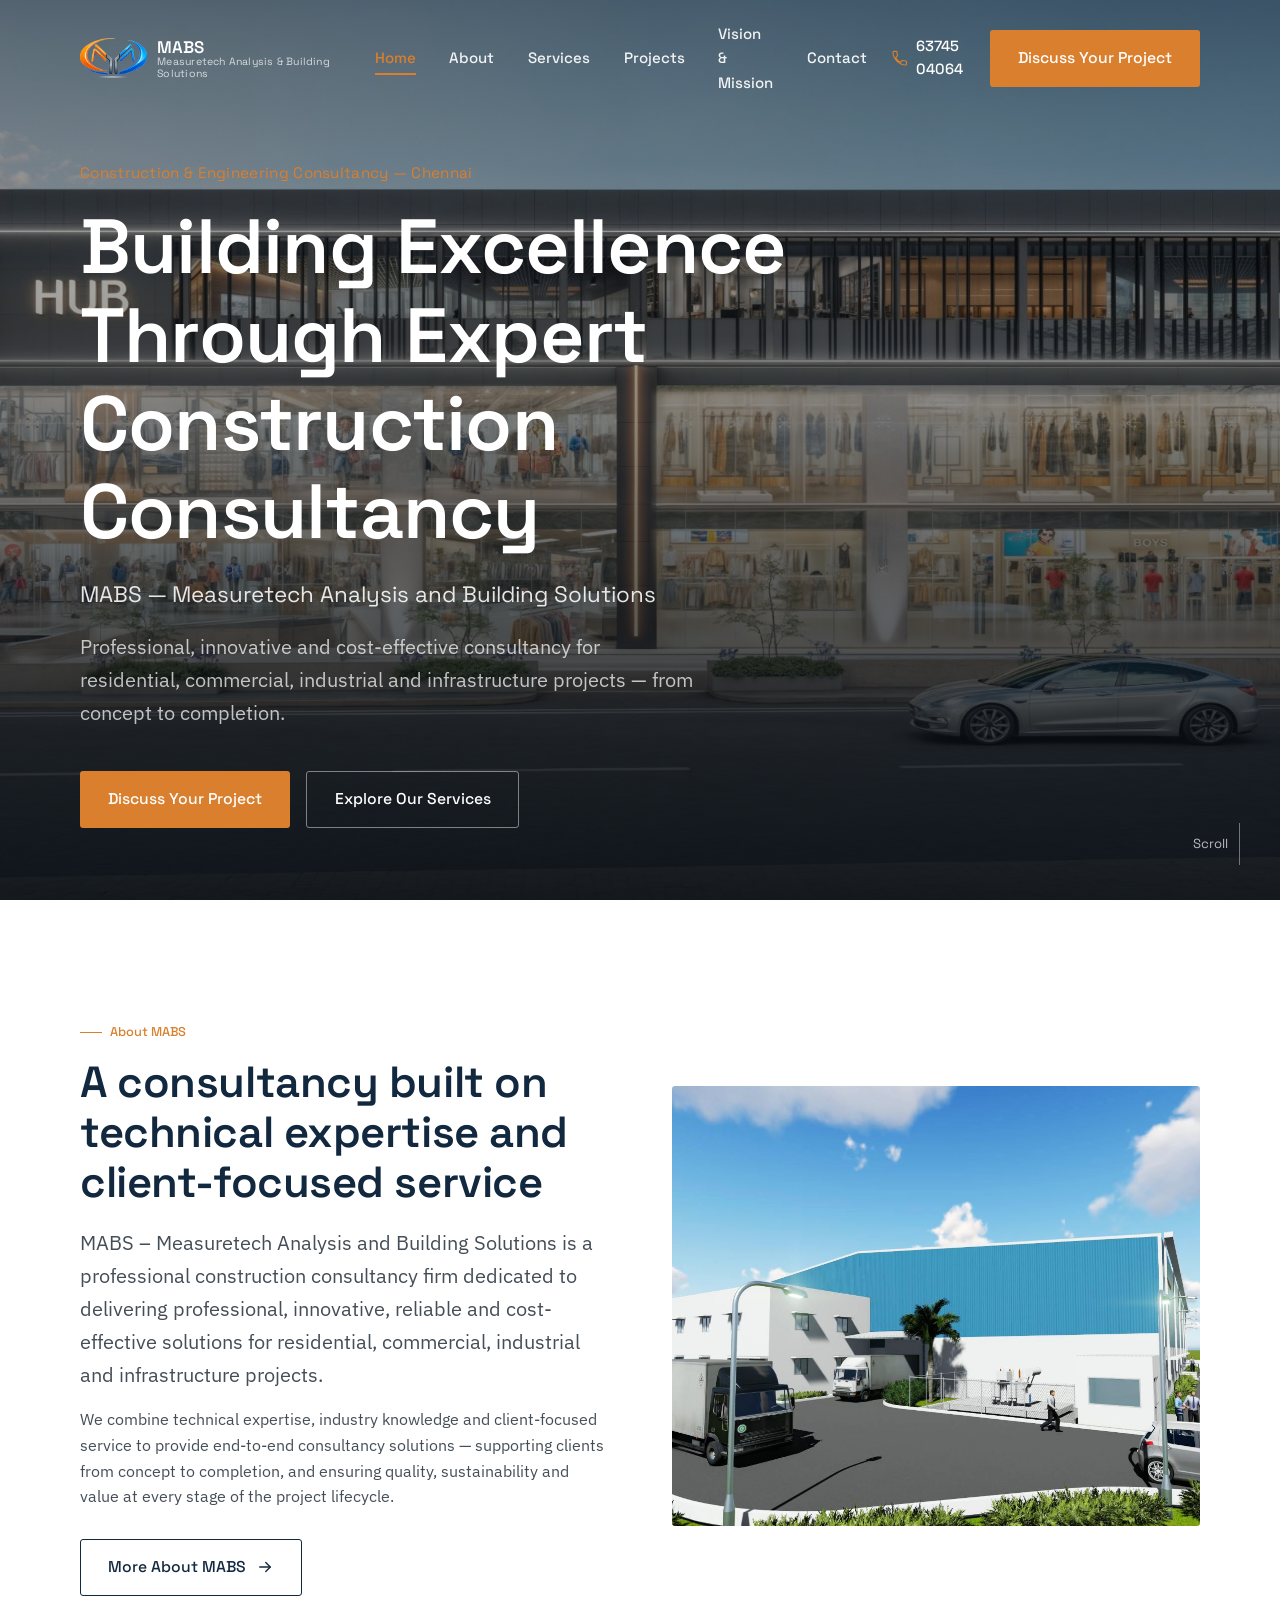
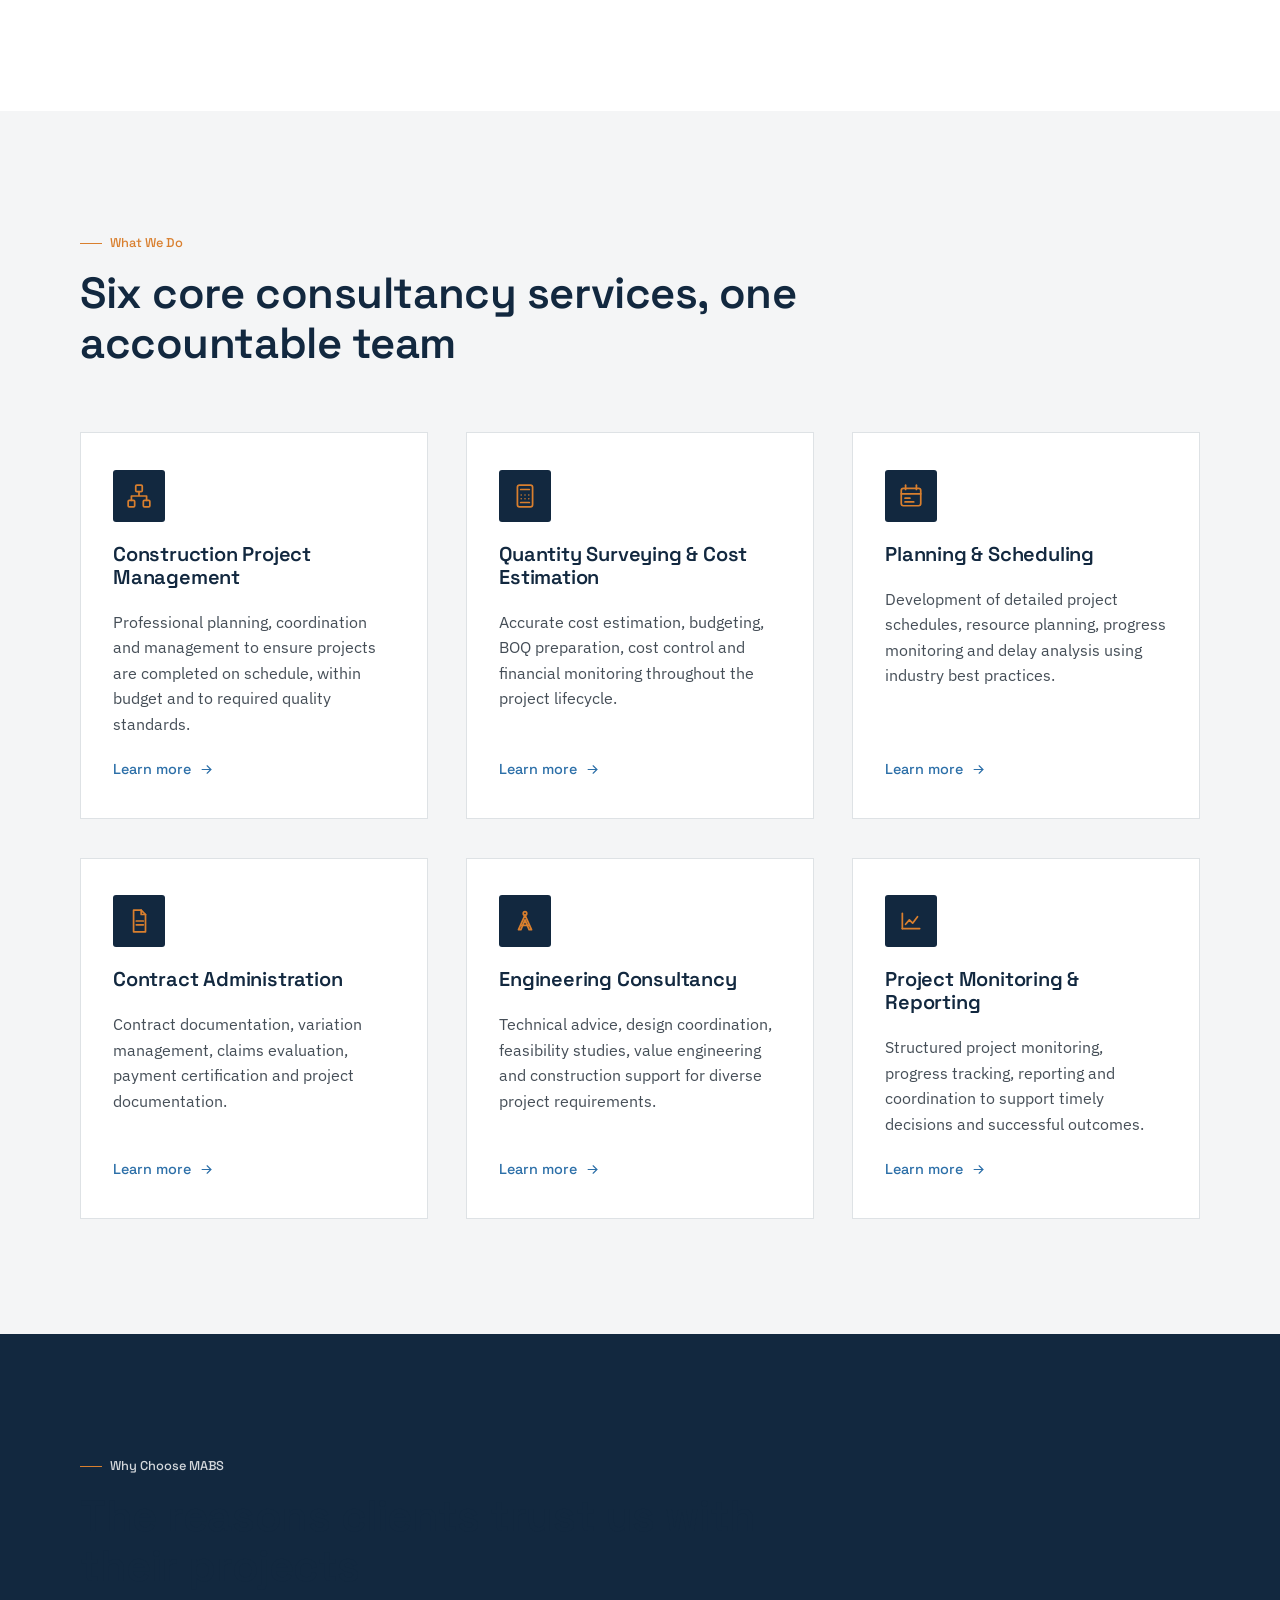
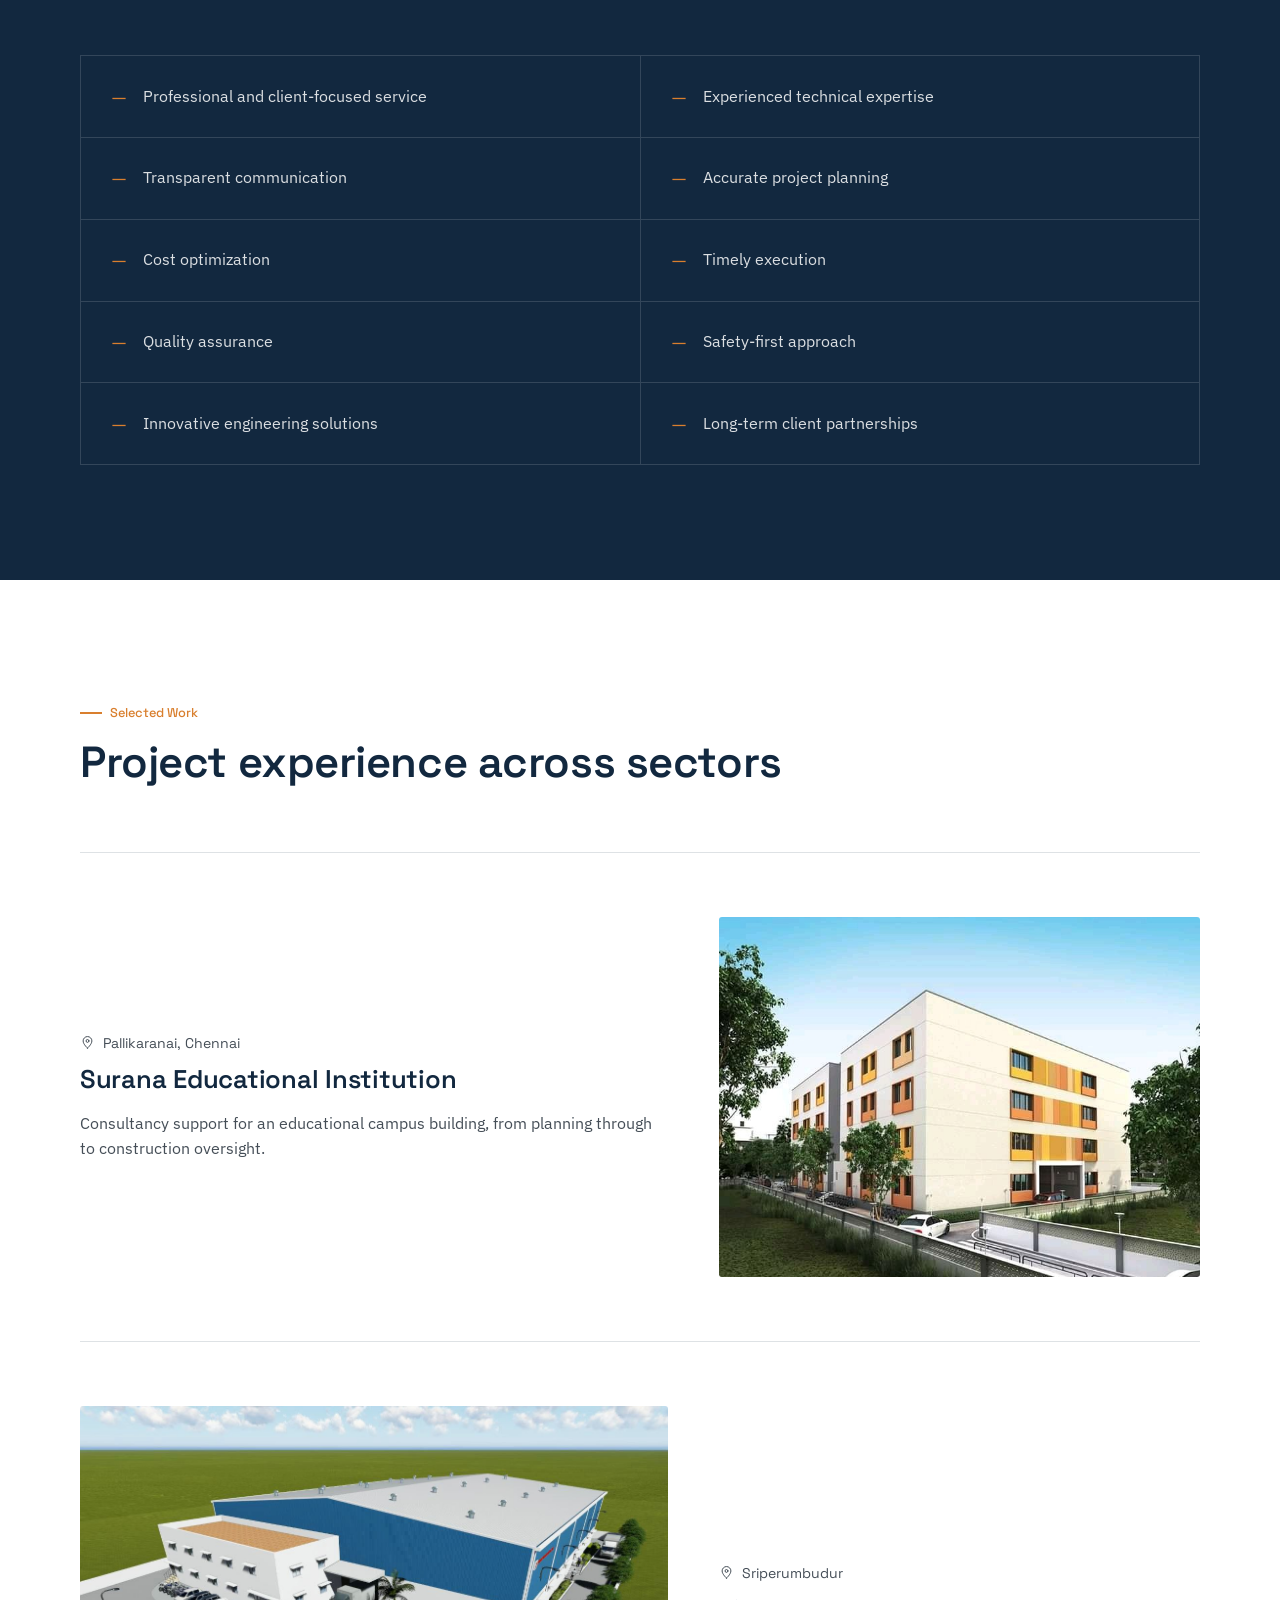
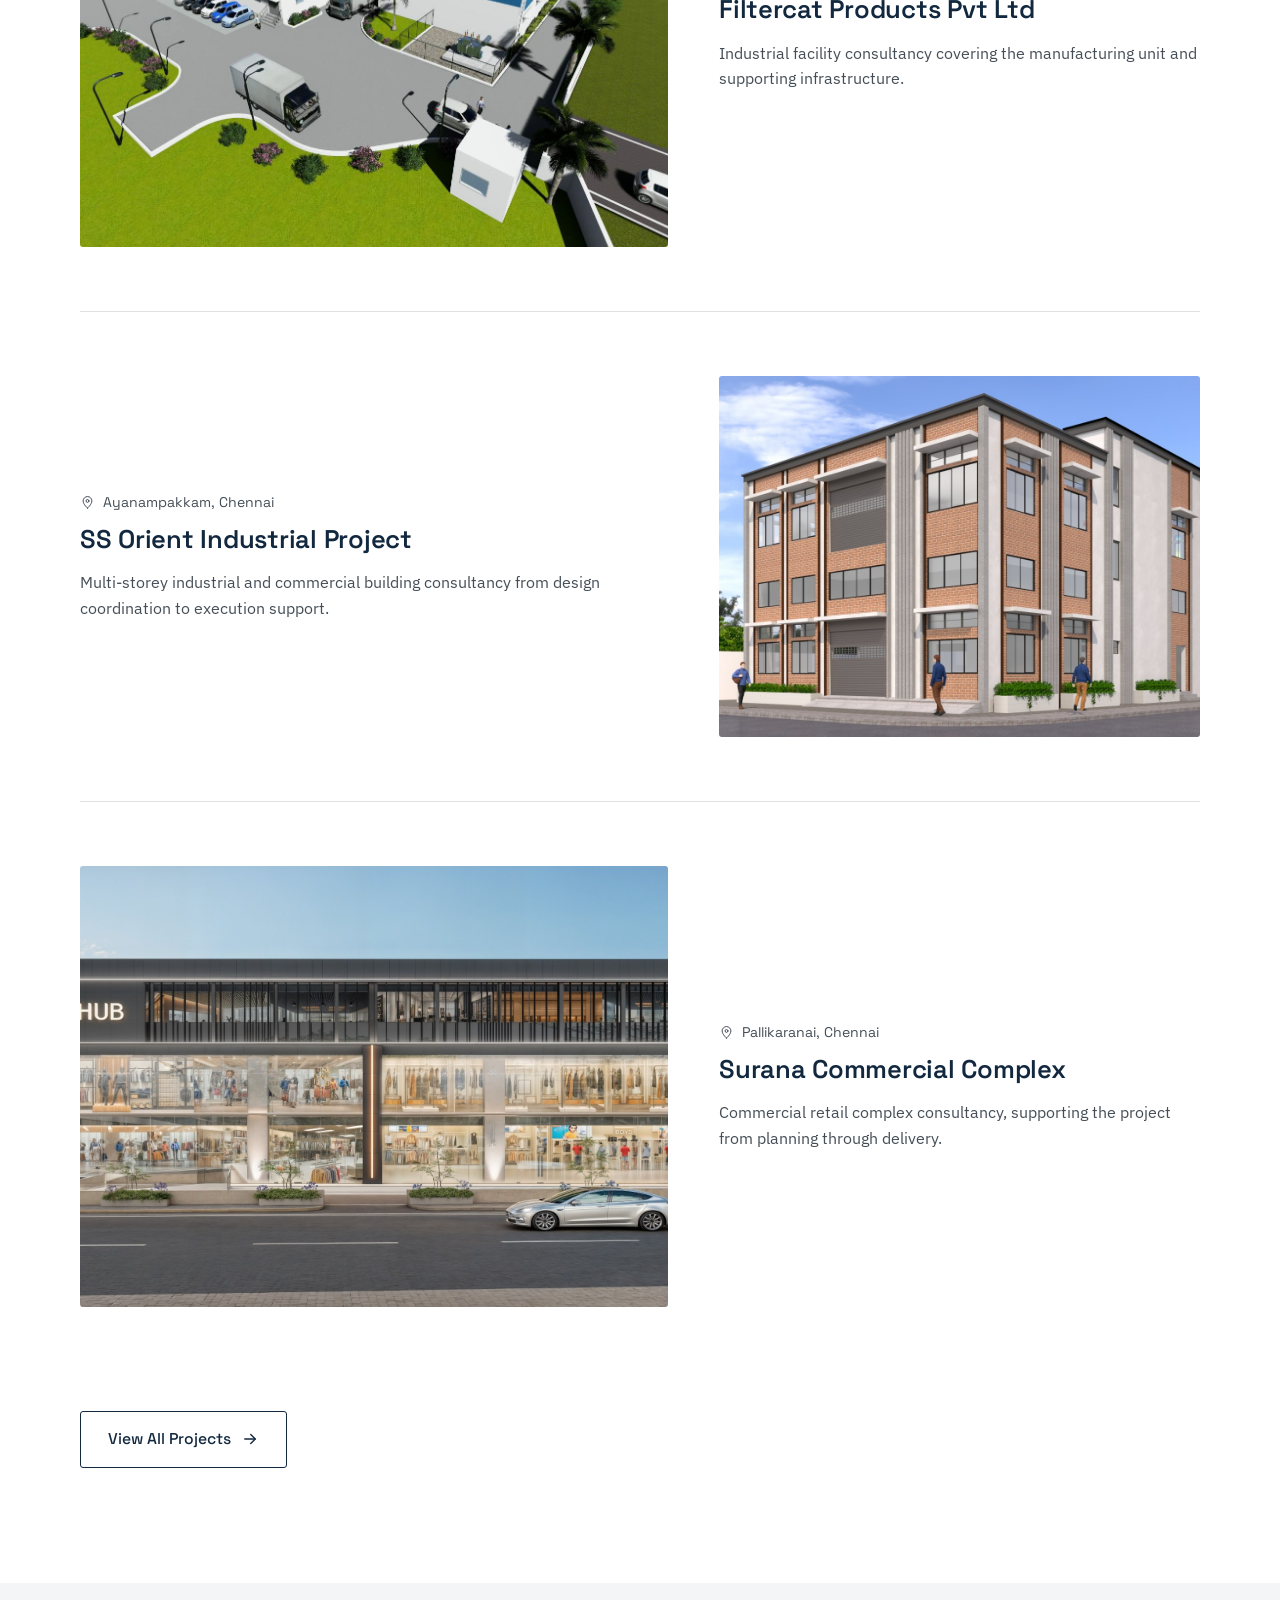
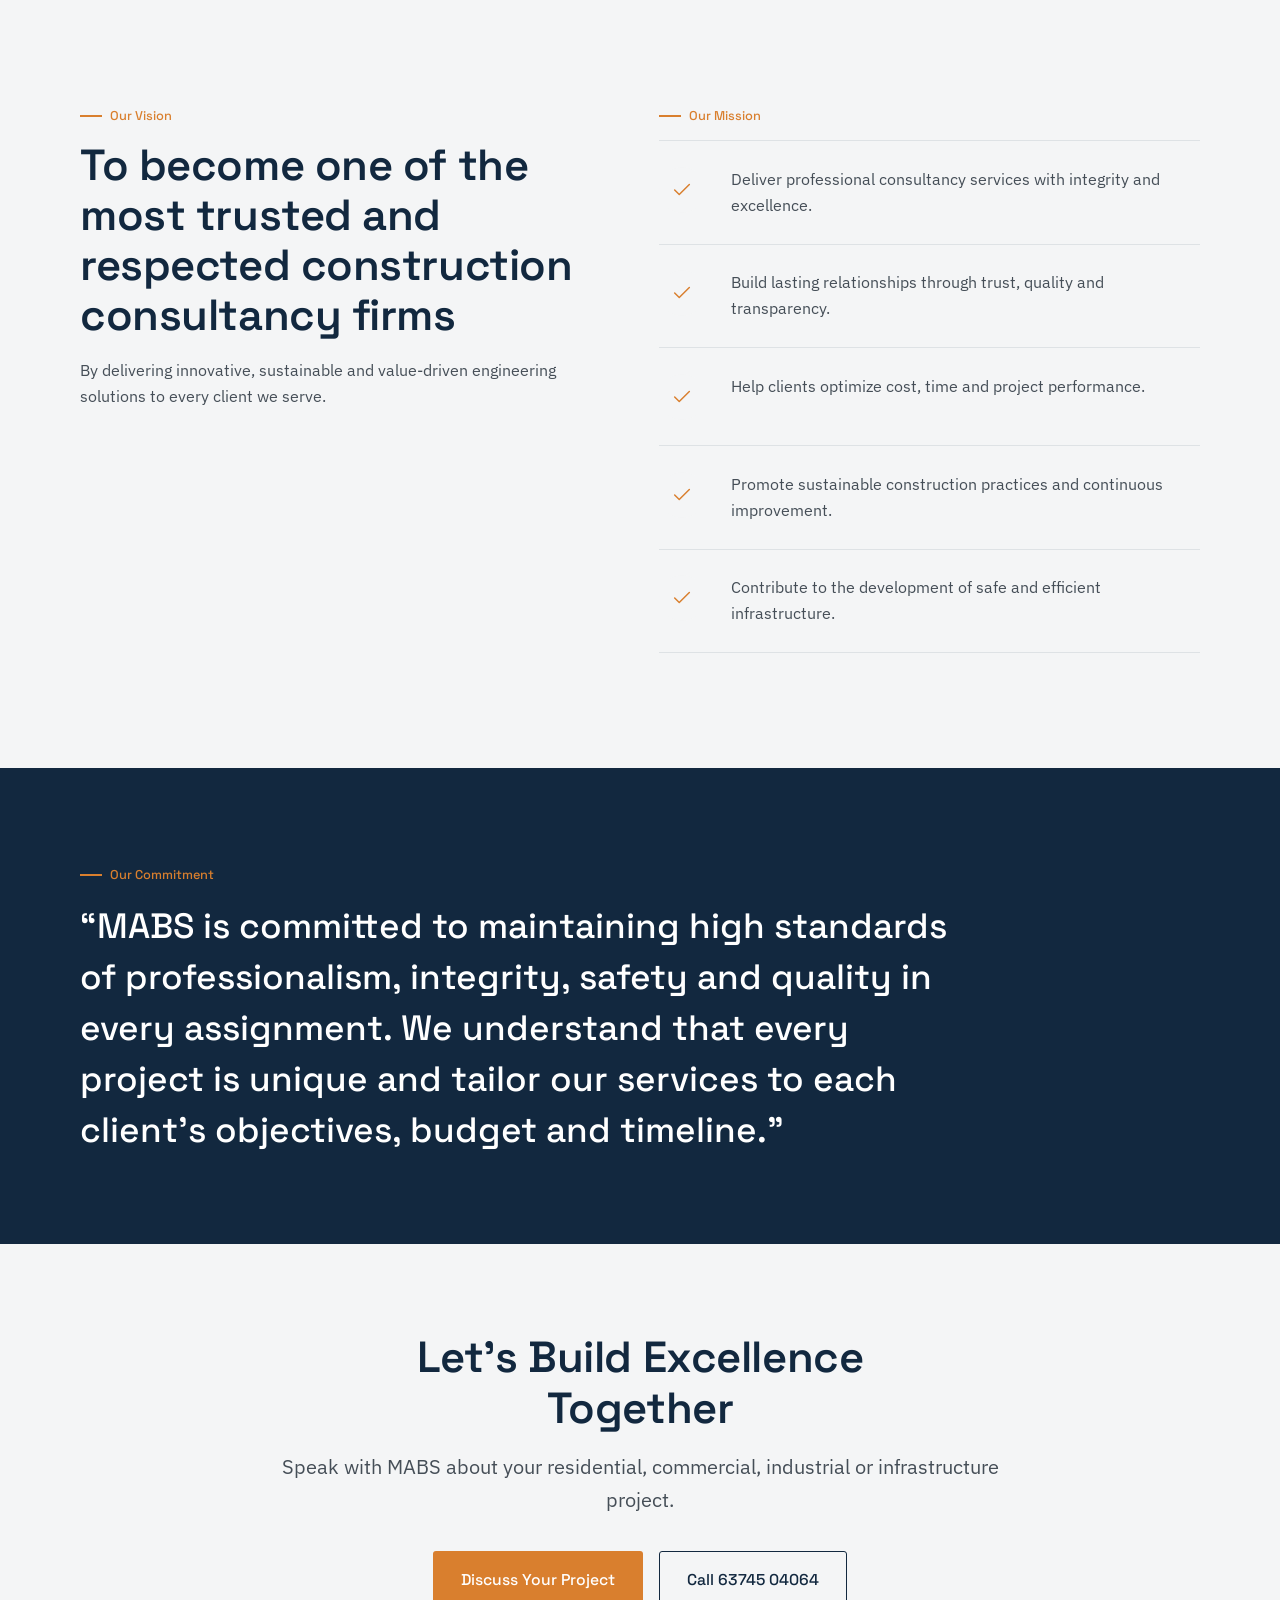
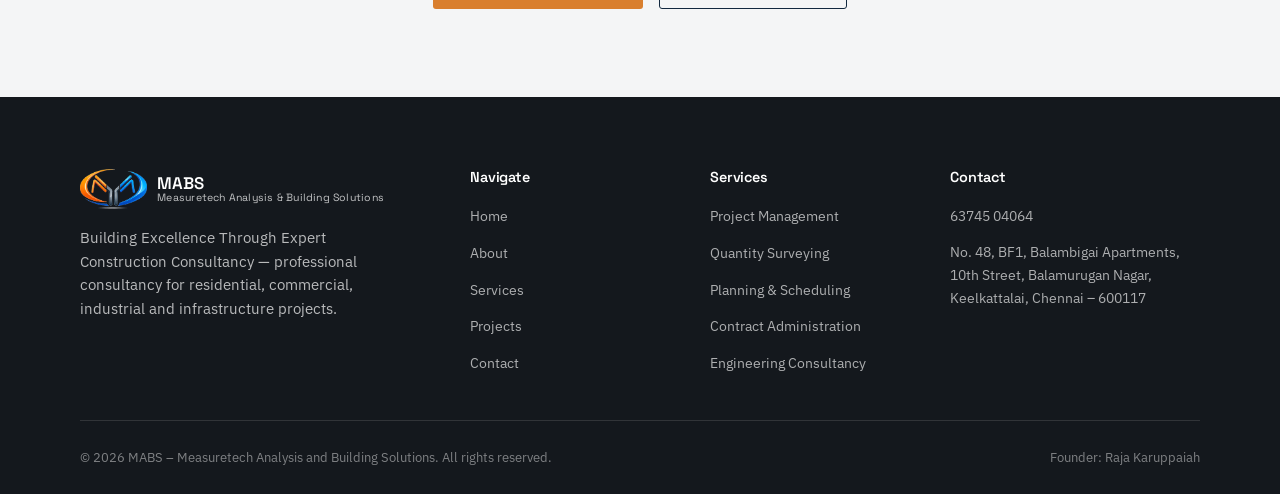
<file: index.html>
<!DOCTYPE html>
<html lang="en">
<head>
<meta charset="UTF-8">
<meta name="viewport" content="width=device-width, initial-scale=1.0">
<title>MABS — Measuretech Analysis and Building Solutions | Construction Consultancy, Chennai</title>
<meta name="description" content="MABS is a professional construction consultancy firm in Chennai offering project management, quantity surveying, planning &amp; scheduling, contract administration, engineering consultancy and project monitoring.">
<link rel="icon" type="image/png" href="assets/images/favicon-32.png">
<link rel="apple-touch-icon" href="assets/images/favicon-180.png">
<meta property="og:title" content="MABS — Measuretech Analysis and Building Solutions">
<meta property="og:description" content="Building Excellence Through Expert Construction Consultancy.">
<meta property="og:type" content="website">
<meta property="og:image" content="assets/images/project-surana-hub.jpg">
<link rel="preconnect" href="https://fonts.googleapis.com">
<link rel="preconnect" href="https://fonts.gstatic.com" crossorigin>
<link href="https://fonts.googleapis.com/css2?family=Space+Grotesk:wght@500;600;700&family=IBM+Plex+Sans:wght@400;500;600&display=swap" rel="stylesheet">
<link rel="stylesheet" href="assets/css/style.css">
</head>
<body>

<header class="site-header">
  <div class="container">
    <a href="index.html" class="brand">
      <img src="assets/images/logo-mark.png" alt="MABS logo">
      <span class="brand-name">MABS<span>Measuretech Analysis &amp; Building Solutions</span></span>
    </a>
    <nav class="nav-links" id="nav-links">
      <a href="index.html" class="nav-link is-active">Home</a>
      <a href="about.html" class="nav-link">About</a>
      <a href="services.html" class="nav-link">Services</a>
      <a href="projects.html" class="nav-link">Projects</a>
      <a href="about.html#vision-mission" class="nav-link">Vision &amp; Mission</a>
      <a href="contact.html" class="nav-link">Contact</a>
    </nav>
    <div class="nav-cta">
      <a href="tel:+916374504064" class="nav-phone">
        <svg viewBox="0 0 24 24" fill="none" stroke="currentColor" stroke-width="1.6" stroke-linecap="round" stroke-linejoin="round"><path d="M6.6 10.8a15.5 15.5 0 0 0 6.6 6.6l2.2-2.2a1.2 1.2 0 0 1 1.2-.3c1.3.4 2.7.6 4.1.6a1.2 1.2 0 0 1 1.2 1.2V20a1.2 1.2 0 0 1-1.2 1.2C11.6 21.2 2.8 12.4 2.8 3.2A1.2 1.2 0 0 1 4 2h3.3a1.2 1.2 0 0 1 1.2 1.2c0 1.4.2 2.8.6 4.1a1.2 1.2 0 0 1-.3 1.2z"/></svg>
        63745 04064
      </a>
      <a href="contact.html" class="btn btn-primary">Discuss Your Project</a>
    </div>
    <button class="nav-toggle" id="nav-toggle" aria-label="Toggle menu" aria-expanded="false">
      <span></span><span></span><span></span>
    </button>
  </div>
</header>
<div class="nav-scrim" id="nav-scrim"></div>

<main>

  <!-- HERO -->
  <section class="hero" style="background-image: url('assets/images/project-surana-hub.jpg');">
    <div class="container hero-inner">
      <p class="hero-kicker">Construction &amp; Engineering Consultancy — Chennai</p>
      <h1>Building Excellence Through Expert Construction Consultancy</h1>
      <p class="tagline">MABS — Measuretech Analysis and Building Solutions</p>
      <p class="lede">Professional, innovative and cost-effective consultancy for residential, commercial, industrial and infrastructure projects — from concept to completion.</p>
      <div class="hero-ctas">
        <a href="contact.html" class="btn btn-primary">Discuss Your Project</a>
        <a href="services.html" class="btn btn-ghost">Explore Our Services</a>
      </div>
    </div>
    <div class="hero-scroll"><span>Scroll</span><span class="line"></span></div>
  </section>

  <!-- ABOUT INTRO -->
  <section class="section">
    <div class="container">
      <div class="split reveal">
        <div>
          <p class="eyebrow">About MABS</p>
          <h2 class="h2">A consultancy built on technical expertise and client-focused service</h2>
          <p class="lede" style="margin-top:1.2rem;">MABS – Measuretech Analysis and Building Solutions is a professional construction consultancy firm dedicated to delivering professional, innovative, reliable and cost-effective solutions for residential, commercial, industrial and infrastructure projects.</p>
          <p class="body-text" style="margin-top:1rem;">We combine technical expertise, industry knowledge and client-focused service to provide end-to-end consultancy solutions — supporting clients from concept to completion, and ensuring quality, sustainability and value at every stage of the project lifecycle.</p>
          <a href="about.html" class="btn btn-outline-navy" style="margin-top:1.8rem;">More About MABS
            <svg viewBox="0 0 24 24" fill="none" stroke="currentColor" stroke-width="1.8" stroke-linecap="round" stroke-linejoin="round"><line x1="5" y1="12" x2="19" y2="12"/><polyline points="13 6 19 12 13 18"/></svg>
          </a>
        </div>
        <img src="assets/images/project-filtercat-ground.jpg" alt="Filtercat Products industrial facility, Sriperumbudur — completed construction project by MABS">
      </div>
    </div>
  </section>

  <!-- SERVICES -->
  <section class="section section-tint">
    <div class="container">
      <div class="section-head reveal">
        <p class="eyebrow">What We Do</p>
        <h2 class="h2">Six core consultancy services, one accountable team</h2>
      </div>
      <div class="grid grid-3 reveal">

        <div class="service-card">
          <div class="icon">
            <svg viewBox="0 0 24 24" fill="none" stroke="currentColor" stroke-width="1.6" stroke-linecap="round" stroke-linejoin="round"><rect x="9" y="2" width="6" height="6" rx="1"/><rect x="2" y="16" width="6" height="6" rx="1"/><rect x="16" y="16" width="6" height="6" rx="1"/><path d="M12 8v4M12 12H5v4M12 12h7v4"/></svg>
          </div>
          <h3>Construction Project Management</h3>
          <p>Professional planning, coordination and management to ensure projects are completed on schedule, within budget and to required quality standards.</p>
          <a href="services.html#project-management" class="learn">Learn more
            <svg viewBox="0 0 24 24" fill="none" stroke="currentColor" stroke-width="1.8" stroke-linecap="round" stroke-linejoin="round"><line x1="5" y1="12" x2="19" y2="12"/><polyline points="13 6 19 12 13 18"/></svg>
          </a>
        </div>

        <div class="service-card">
          <div class="icon">
            <svg viewBox="0 0 24 24" fill="none" stroke="currentColor" stroke-width="1.6" stroke-linecap="round" stroke-linejoin="round"><rect x="5" y="2" width="14" height="20" rx="2"/><line x1="8" y1="6" x2="16" y2="6"/><circle cx="8.5" cy="11" r="0.7" fill="currentColor" stroke="none"/><circle cx="12" cy="11" r="0.7" fill="currentColor" stroke="none"/><circle cx="15.5" cy="11" r="0.7" fill="currentColor" stroke="none"/><circle cx="8.5" cy="14.5" r="0.7" fill="currentColor" stroke="none"/><circle cx="12" cy="14.5" r="0.7" fill="currentColor" stroke="none"/><circle cx="15.5" cy="14.5" r="0.7" fill="currentColor" stroke="none"/><line x1="8" y1="18" x2="16" y2="18"/></svg>
          </div>
          <h3>Quantity Surveying &amp; Cost Estimation</h3>
          <p>Accurate cost estimation, budgeting, BOQ preparation, cost control and financial monitoring throughout the project lifecycle.</p>
          <a href="services.html#quantity-surveying" class="learn">Learn more
            <svg viewBox="0 0 24 24" fill="none" stroke="currentColor" stroke-width="1.8" stroke-linecap="round" stroke-linejoin="round"><line x1="5" y1="12" x2="19" y2="12"/><polyline points="13 6 19 12 13 18"/></svg>
          </a>
        </div>

        <div class="service-card">
          <div class="icon">
            <svg viewBox="0 0 24 24" fill="none" stroke="currentColor" stroke-width="1.6" stroke-linecap="round" stroke-linejoin="round"><rect x="3" y="5" width="18" height="16" rx="2"/><line x1="3" y1="10" x2="21" y2="10"/><line x1="7" y1="2" x2="7" y2="6"/><line x1="17" y1="2" x2="17" y2="6"/><line x1="6.5" y1="14" x2="11" y2="14"/><line x1="6.5" y1="17.5" x2="14.5" y2="17.5"/></svg>
          </div>
          <h3>Planning &amp; Scheduling</h3>
          <p>Development of detailed project schedules, resource planning, progress monitoring and delay analysis using industry best practices.</p>
          <a href="services.html#planning-scheduling" class="learn">Learn more
            <svg viewBox="0 0 24 24" fill="none" stroke="currentColor" stroke-width="1.8" stroke-linecap="round" stroke-linejoin="round"><line x1="5" y1="12" x2="19" y2="12"/><polyline points="13 6 19 12 13 18"/></svg>
          </a>
        </div>

        <div class="service-card">
          <div class="icon">
            <svg viewBox="0 0 24 24" fill="none" stroke="currentColor" stroke-width="1.6" stroke-linecap="round" stroke-linejoin="round"><path d="M7 2h7l4 4v16H7z"/><path d="M14 2v4h4"/><line x1="9.5" y1="12" x2="16" y2="12"/><line x1="9.5" y1="15.5" x2="16" y2="15.5"/></svg>
          </div>
          <h3>Contract Administration</h3>
          <p>Contract documentation, variation management, claims evaluation, payment certification and project documentation.</p>
          <a href="services.html#contract-administration" class="learn">Learn more
            <svg viewBox="0 0 24 24" fill="none" stroke="currentColor" stroke-width="1.8" stroke-linecap="round" stroke-linejoin="round"><line x1="5" y1="12" x2="19" y2="12"/><polyline points="13 6 19 12 13 18"/></svg>
          </a>
        </div>

        <div class="service-card">
          <div class="icon">
            <svg viewBox="0 0 24 24" fill="none" stroke="currentColor" stroke-width="1.6" stroke-linecap="round" stroke-linejoin="round"><circle cx="12" cy="5" r="1.6"/><path d="M12 6.6L6 20h2.2L12 11l3.8 9H18z"/><line x1="8.7" y1="16" x2="15.3" y2="16"/></svg>
          </div>
          <h3>Engineering Consultancy</h3>
          <p>Technical advice, design coordination, feasibility studies, value engineering and construction support for diverse project requirements.</p>
          <a href="services.html#engineering-consultancy" class="learn">Learn more
            <svg viewBox="0 0 24 24" fill="none" stroke="currentColor" stroke-width="1.8" stroke-linecap="round" stroke-linejoin="round"><line x1="5" y1="12" x2="19" y2="12"/><polyline points="13 6 19 12 13 18"/></svg>
          </a>
        </div>

        <div class="service-card">
          <div class="icon">
            <svg viewBox="0 0 24 24" fill="none" stroke="currentColor" stroke-width="1.6" stroke-linecap="round" stroke-linejoin="round"><path d="M4 19V5"/><path d="M4 19h16"/><path d="M7 15l3.5-4 3 3L18 8"/></svg>
          </div>
          <h3>Project Monitoring &amp; Reporting</h3>
          <p>Structured project monitoring, progress tracking, reporting and coordination to support timely decisions and successful outcomes.</p>
          <a href="services.html#monitoring-reporting" class="learn">Learn more
            <svg viewBox="0 0 24 24" fill="none" stroke="currentColor" stroke-width="1.8" stroke-linecap="round" stroke-linejoin="round"><line x1="5" y1="12" x2="19" y2="12"/><polyline points="13 6 19 12 13 18"/></svg>
          </a>
        </div>

      </div>
    </div>
  </section>

  <!-- WHY CHOOSE MABS -->
  <section class="section section-navy text-white">
    <div class="container">
      <div class="section-head reveal">
        <p class="eyebrow">Why Choose MABS</p>
        <h2 class="h2">The reasons clients trust us with their projects</h2>
      </div>
      <div class="why-grid reveal">
        <div class="why-item"><span class="mark">—</span><p>Professional and client-focused service</p></div>
        <div class="why-item"><span class="mark">—</span><p>Experienced technical expertise</p></div>
        <div class="why-item"><span class="mark">—</span><p>Transparent communication</p></div>
        <div class="why-item"><span class="mark">—</span><p>Accurate project planning</p></div>
        <div class="why-item"><span class="mark">—</span><p>Cost optimization</p></div>
        <div class="why-item"><span class="mark">—</span><p>Timely execution</p></div>
        <div class="why-item"><span class="mark">—</span><p>Quality assurance</p></div>
        <div class="why-item"><span class="mark">—</span><p>Safety-first approach</p></div>
        <div class="why-item"><span class="mark">—</span><p>Innovative engineering solutions</p></div>
        <div class="why-item"><span class="mark">—</span><p>Long-term client partnerships</p></div>
      </div>
    </div>
  </section>

  <!-- PROJECTS -->
  <section class="section">
    <div class="container">
      <div class="section-head reveal">
        <p class="eyebrow">Selected Work</p>
        <h2 class="h2">Project experience across sectors</h2>
      </div>

      <div class="project-row reveal">
        <div class="project-media"><img src="assets/images/project-surana-institution.jpg" alt="Surana Educational Institution building, Pallikaranai"></div>
        <div class="project-copy">
          <p class="project-loc"><svg viewBox="0 0 24 24" fill="none" stroke="currentColor" stroke-width="1.6" stroke-linecap="round" stroke-linejoin="round"><path d="M12 21s7-6.1 7-11.5A7 7 0 0 0 5 9.5C5 14.9 12 21 12 21z"/><circle cx="12" cy="9.5" r="2.3"/></svg>Pallikaranai, Chennai</p>
          <h3 class="h3">Surana Educational Institution</h3>
          <p>Consultancy support for an educational campus building, from planning through to construction oversight.</p>
        </div>
      </div>

      <div class="project-row reveal">
        <div class="project-media"><img src="assets/images/project-filtercat-aerial.jpg" alt="Filtercat Products Pvt Ltd industrial facility, Sriperumbudur — aerial view"></div>
        <div class="project-copy">
          <p class="project-loc"><svg viewBox="0 0 24 24" fill="none" stroke="currentColor" stroke-width="1.6" stroke-linecap="round" stroke-linejoin="round"><path d="M12 21s7-6.1 7-11.5A7 7 0 0 0 5 9.5C5 14.9 12 21 12 21z"/><circle cx="12" cy="9.5" r="2.3"/></svg>Sriperumbudur</p>
          <h3 class="h3">Filtercat Products Pvt Ltd</h3>
          <p>Industrial facility consultancy covering the manufacturing unit and supporting infrastructure.</p>
        </div>
      </div>

      <div class="project-row reveal">
        <div class="project-media"><img src="assets/images/project-ss-orient.jpg" alt="SS Orient industrial project building, Ayanampakkam, Chennai"></div>
        <div class="project-copy">
          <p class="project-loc"><svg viewBox="0 0 24 24" fill="none" stroke="currentColor" stroke-width="1.6" stroke-linecap="round" stroke-linejoin="round"><path d="M12 21s7-6.1 7-11.5A7 7 0 0 0 5 9.5C5 14.9 12 21 12 21z"/><circle cx="12" cy="9.5" r="2.3"/></svg>Ayanampakkam, Chennai</p>
          <h3 class="h3">SS Orient Industrial Project</h3>
          <p>Multi-storey industrial and commercial building consultancy from design coordination to execution support.</p>
        </div>
      </div>

      <div class="project-row reveal">
        <div class="project-media"><img src="assets/images/project-surana-hub.jpg" alt="Surana Commercial Complex retail building, Pallikaranai"></div>
        <div class="project-copy">
          <p class="project-loc"><svg viewBox="0 0 24 24" fill="none" stroke="currentColor" stroke-width="1.6" stroke-linecap="round" stroke-linejoin="round"><path d="M12 21s7-6.1 7-11.5A7 7 0 0 0 5 9.5C5 14.9 12 21 12 21z"/><circle cx="12" cy="9.5" r="2.3"/></svg>Pallikaranai, Chennai</p>
          <h3 class="h3">Surana Commercial Complex</h3>
          <p>Commercial retail complex consultancy, supporting the project from planning through delivery.</p>
        </div>
      </div>

      <div style="margin-top:2.5rem;">
        <a href="projects.html" class="btn btn-outline-navy">View All Projects
          <svg viewBox="0 0 24 24" fill="none" stroke="currentColor" stroke-width="1.8" stroke-linecap="round" stroke-linejoin="round"><line x1="5" y1="12" x2="19" y2="12"/><polyline points="13 6 19 12 13 18"/></svg>
        </a>
      </div>
    </div>
  </section>

  <!-- VISION & MISSION -->
  <section class="section section-tint" id="vision-mission">
    <div class="container">
      <div class="grid grid-2" style="align-items:start;">
        <div class="reveal">
          <p class="eyebrow">Our Vision</p>
          <h2 class="h2">To become one of the most trusted and respected construction consultancy firms</h2>
          <p class="body-text" style="margin-top:1.1rem;">By delivering innovative, sustainable and value-driven engineering solutions to every client we serve.</p>
        </div>
        <div class="reveal">
          <p class="eyebrow">Our Mission</p>
          <div class="mission-list">
            <div class="mission-item">
              <span class="icon"><svg viewBox="0 0 24 24" fill="none" stroke="currentColor" stroke-width="1.6" stroke-linecap="round" stroke-linejoin="round"><path d="M20 6L9 17l-5-5"/></svg></span>
              <p>Deliver professional consultancy services with integrity and excellence.</p>
            </div>
            <div class="mission-item">
              <span class="icon"><svg viewBox="0 0 24 24" fill="none" stroke="currentColor" stroke-width="1.6" stroke-linecap="round" stroke-linejoin="round"><path d="M20 6L9 17l-5-5"/></svg></span>
              <p>Build lasting relationships through trust, quality and transparency.</p>
            </div>
            <div class="mission-item">
              <span class="icon"><svg viewBox="0 0 24 24" fill="none" stroke="currentColor" stroke-width="1.6" stroke-linecap="round" stroke-linejoin="round"><path d="M20 6L9 17l-5-5"/></svg></span>
              <p>Help clients optimize cost, time and project performance.</p>
            </div>
            <div class="mission-item">
              <span class="icon"><svg viewBox="0 0 24 24" fill="none" stroke="currentColor" stroke-width="1.6" stroke-linecap="round" stroke-linejoin="round"><path d="M20 6L9 17l-5-5"/></svg></span>
              <p>Promote sustainable construction practices and continuous improvement.</p>
            </div>
            <div class="mission-item">
              <span class="icon"><svg viewBox="0 0 24 24" fill="none" stroke="currentColor" stroke-width="1.6" stroke-linecap="round" stroke-linejoin="round"><path d="M20 6L9 17l-5-5"/></svg></span>
              <p>Contribute to the development of safe and efficient infrastructure.</p>
            </div>
          </div>
        </div>
      </div>
    </div>
  </section>

  <!-- COMMITMENT -->
  <section class="commitment">
    <div class="container">
      <p class="eyebrow">Our Commitment</p>
      <blockquote>
        &ldquo;MABS is committed to maintaining high standards of professionalism, integrity, safety and quality in every assignment. We understand that every project is unique and tailor our services to each client&rsquo;s objectives, budget and timeline.&rdquo;
      </blockquote>
    </div>
  </section>

  <!-- FINAL CTA -->
  <section class="final-cta">
    <div class="container reveal">
      <h2 class="h2">Let&rsquo;s Build Excellence Together</h2>
      <p class="lede">Speak with MABS about your residential, commercial, industrial or infrastructure project.</p>
      <div class="hero-ctas">
        <a href="contact.html" class="btn btn-primary">Discuss Your Project</a>
        <a href="tel:+916374504064" class="btn btn-outline-navy">Call 63745 04064</a>
      </div>
    </div>
  </section>

</main>

<footer class="site-footer">
  <div class="container">
    <div class="footer-top">
      <div class="footer-brand">
        <a href="index.html" class="brand">
          <img src="assets/images/logo-mark.png" alt="MABS logo">
          <span class="brand-name">MABS<span>Measuretech Analysis &amp; Building Solutions</span></span>
        </a>
        <p>Building Excellence Through Expert Construction Consultancy — professional consultancy for residential, commercial, industrial and infrastructure projects.</p>
      </div>
      <div class="footer-col">
        <h4>Navigate</h4>
        <ul>
          <li><a href="index.html">Home</a></li>
          <li><a href="about.html">About</a></li>
          <li><a href="services.html">Services</a></li>
          <li><a href="projects.html">Projects</a></li>
          <li><a href="contact.html">Contact</a></li>
        </ul>
      </div>
      <div class="footer-col">
        <h4>Services</h4>
        <ul>
          <li><a href="services.html#project-management">Project Management</a></li>
          <li><a href="services.html#quantity-surveying">Quantity Surveying</a></li>
          <li><a href="services.html#planning-scheduling">Planning &amp; Scheduling</a></li>
          <li><a href="services.html#contract-administration">Contract Administration</a></li>
          <li><a href="services.html#engineering-consultancy">Engineering Consultancy</a></li>
        </ul>
      </div>
      <div class="footer-col">
        <h4>Contact</h4>
        <ul>
          <li><a href="tel:+916374504064">63745 04064</a></li>
          <li><p>No. 48, BF1, Balambigai Apartments,<br>10th Street, Balamurugan Nagar,<br>Keelkattalai, Chennai – 600117</p></li>
        </ul>
      </div>
    </div>
    <div class="footer-bottom">
      <span>© <span id="year"></span> MABS – Measuretech Analysis and Building Solutions. All rights reserved.</span>
      <span>Founder: Raja Karuppaiah</span>
    </div>
  </div>
</footer>

<a href="tel:+916374504064" class="mobile-call" aria-label="Call MABS">
  <svg viewBox="0 0 24 24" fill="none" stroke="currentColor" stroke-width="1.8" stroke-linecap="round" stroke-linejoin="round"><path d="M6.6 10.8a15.5 15.5 0 0 0 6.6 6.6l2.2-2.2a1.2 1.2 0 0 1 1.2-.3c1.3.4 2.7.6 4.1.6a1.2 1.2 0 0 1 1.2 1.2V20a1.2 1.2 0 0 1-1.2 1.2C11.6 21.2 2.8 12.4 2.8 3.2A1.2 1.2 0 0 1 4 2h3.3a1.2 1.2 0 0 1 1.2 1.2c0 1.4.2 2.8.6 4.1a1.2 1.2 0 0 1-.3 1.2z"/></svg>
</a>

<script>document.getElementById('year').textContent = new Date().getFullYear();</script>
<script src="assets/js/main.js"></script>
</body>
</html>
</file>
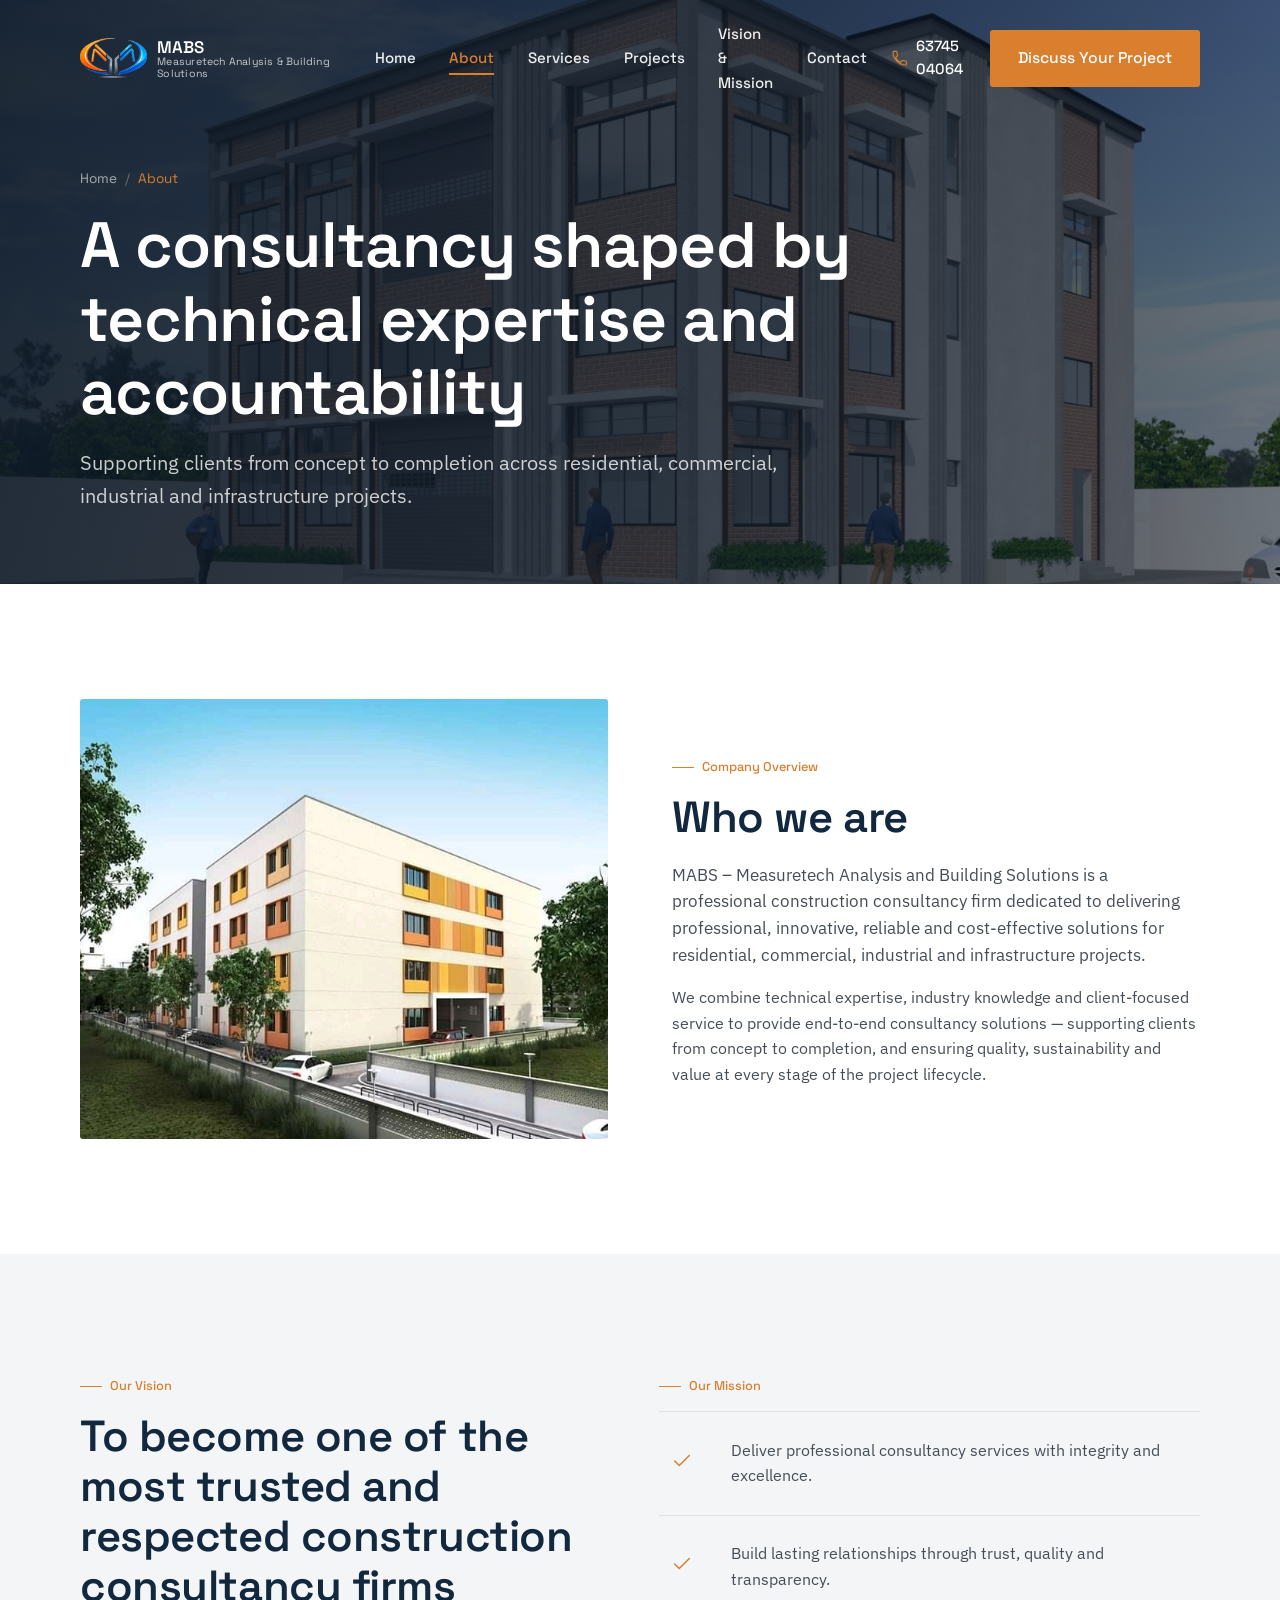
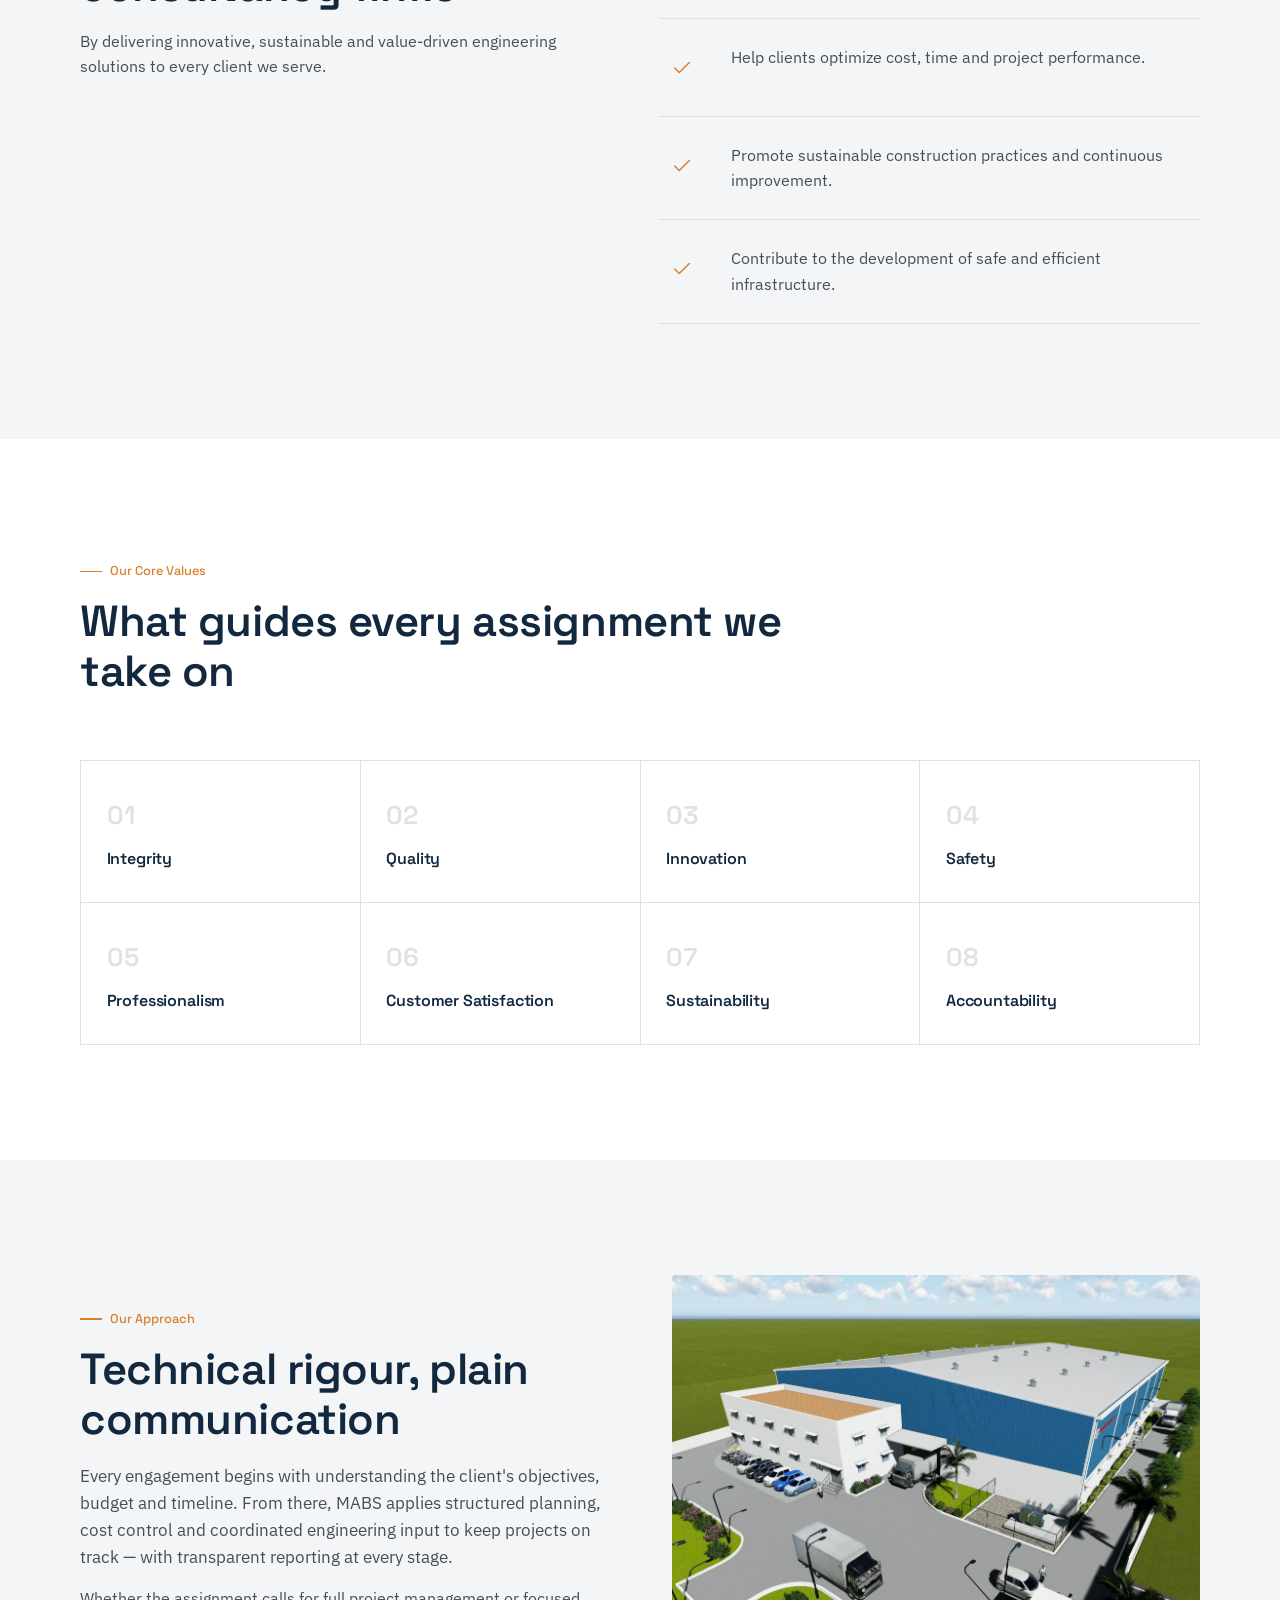
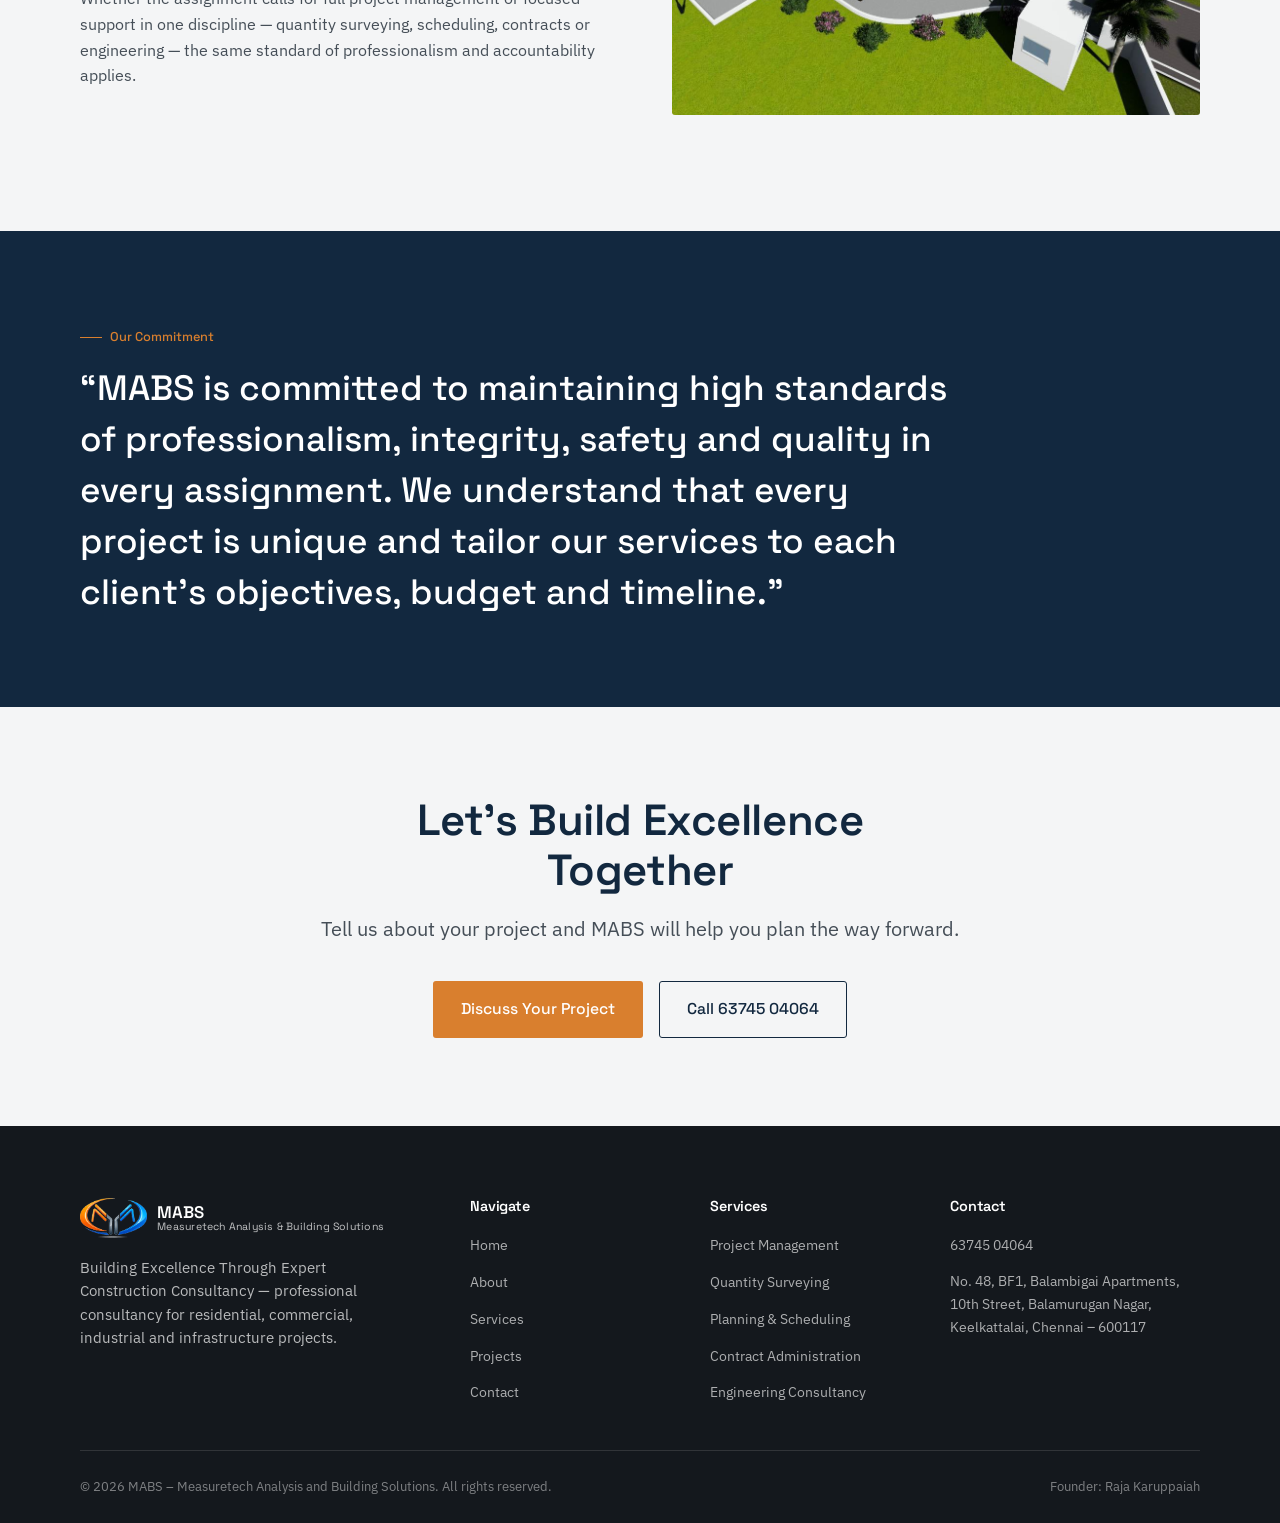
<file: about.html>
<!DOCTYPE html>
<html lang="en">
<head>
<meta charset="UTF-8">
<meta name="viewport" content="width=device-width, initial-scale=1.0">
<title>About MABS — Construction Consultancy Firm, Chennai</title>
<meta name="description" content="Learn about MABS — Measuretech Analysis and Building Solutions: our vision, mission, core values and commitment to professional construction consultancy.">
<link rel="icon" type="image/png" href="assets/images/favicon-32.png">
<link rel="apple-touch-icon" href="assets/images/favicon-180.png">
<link rel="preconnect" href="https://fonts.googleapis.com">
<link rel="preconnect" href="https://fonts.gstatic.com" crossorigin>
<link href="https://fonts.googleapis.com/css2?family=Space+Grotesk:wght@500;600;700&family=IBM+Plex+Sans:wght@400;500;600&display=swap" rel="stylesheet">
<link rel="stylesheet" href="assets/css/style.css">
</head>
<body>

<header class="site-header" data-always-solid="false">
  <div class="container">
    <a href="index.html" class="brand">
      <img src="assets/images/logo-mark.png" alt="MABS logo">
      <span class="brand-name">MABS<span>Measuretech Analysis &amp; Building Solutions</span></span>
    </a>
    <nav class="nav-links" id="nav-links">
      <a href="index.html" class="nav-link">Home</a>
      <a href="about.html" class="nav-link is-active">About</a>
      <a href="services.html" class="nav-link">Services</a>
      <a href="projects.html" class="nav-link">Projects</a>
      <a href="about.html#vision-mission" class="nav-link">Vision &amp; Mission</a>
      <a href="contact.html" class="nav-link">Contact</a>
    </nav>
    <div class="nav-cta">
      <a href="tel:+916374504064" class="nav-phone">
        <svg viewBox="0 0 24 24" fill="none" stroke="currentColor" stroke-width="1.6" stroke-linecap="round" stroke-linejoin="round"><path d="M6.6 10.8a15.5 15.5 0 0 0 6.6 6.6l2.2-2.2a1.2 1.2 0 0 1 1.2-.3c1.3.4 2.7.6 4.1.6a1.2 1.2 0 0 1 1.2 1.2V20a1.2 1.2 0 0 1-1.2 1.2C11.6 21.2 2.8 12.4 2.8 3.2A1.2 1.2 0 0 1 4 2h3.3a1.2 1.2 0 0 1 1.2 1.2c0 1.4.2 2.8.6 4.1a1.2 1.2 0 0 1-.3 1.2z"/></svg>
        63745 04064
      </a>
      <a href="contact.html" class="btn btn-primary">Discuss Your Project</a>
    </div>
    <button class="nav-toggle" id="nav-toggle" aria-label="Toggle menu" aria-expanded="false">
      <span></span><span></span><span></span>
    </button>
  </div>
</header>
<div class="nav-scrim" id="nav-scrim"></div>

<main>

  <section class="page-hero" style="background-image: url('assets/images/project-ss-orient.jpg');">
    <div class="container">
      <p class="breadcrumb"><a href="index.html">Home</a><span class="sep">/</span><span class="current">About</span></p>
      <h1 class="h1">A consultancy shaped by technical expertise and accountability</h1>
      <p class="lede">Supporting clients from concept to completion across residential, commercial, industrial and infrastructure projects.</p>
    </div>
  </section>

  <!-- OVERVIEW -->
  <section class="section">
    <div class="container">
      <div class="split reveal">
        <img src="assets/images/project-surana-institution.jpg" alt="Surana Educational Institution, a completed MABS consultancy project in Pallikaranai">
        <div>
          <p class="eyebrow">Company Overview</p>
          <h2 class="h2">Who we are</h2>
          <p class="body-text" style="margin-top:1.2rem; font-size:1.05rem;">MABS – Measuretech Analysis and Building Solutions is a professional construction consultancy firm dedicated to delivering professional, innovative, reliable and cost-effective solutions for residential, commercial, industrial and infrastructure projects.</p>
          <p class="body-text" style="margin-top:1rem;">We combine technical expertise, industry knowledge and client-focused service to provide end-to-end consultancy solutions — supporting clients from concept to completion, and ensuring quality, sustainability and value at every stage of the project lifecycle.</p>
        </div>
      </div>
    </div>
  </section>

  <!-- VISION & MISSION -->
  <section class="section section-tint" id="vision-mission">
    <div class="container">
      <div class="grid grid-2" style="align-items:start;">
        <div class="reveal">
          <p class="eyebrow">Our Vision</p>
          <h2 class="h2">To become one of the most trusted and respected construction consultancy firms</h2>
          <p class="body-text" style="margin-top:1.1rem;">By delivering innovative, sustainable and value-driven engineering solutions to every client we serve.</p>
        </div>
        <div class="reveal">
          <p class="eyebrow">Our Mission</p>
          <div class="mission-list">
            <div class="mission-item">
              <span class="icon"><svg viewBox="0 0 24 24" fill="none" stroke="currentColor" stroke-width="1.6" stroke-linecap="round" stroke-linejoin="round"><path d="M20 6L9 17l-5-5"/></svg></span>
              <p>Deliver professional consultancy services with integrity and excellence.</p>
            </div>
            <div class="mission-item">
              <span class="icon"><svg viewBox="0 0 24 24" fill="none" stroke="currentColor" stroke-width="1.6" stroke-linecap="round" stroke-linejoin="round"><path d="M20 6L9 17l-5-5"/></svg></span>
              <p>Build lasting relationships through trust, quality and transparency.</p>
            </div>
            <div class="mission-item">
              <span class="icon"><svg viewBox="0 0 24 24" fill="none" stroke="currentColor" stroke-width="1.6" stroke-linecap="round" stroke-linejoin="round"><path d="M20 6L9 17l-5-5"/></svg></span>
              <p>Help clients optimize cost, time and project performance.</p>
            </div>
            <div class="mission-item">
              <span class="icon"><svg viewBox="0 0 24 24" fill="none" stroke="currentColor" stroke-width="1.6" stroke-linecap="round" stroke-linejoin="round"><path d="M20 6L9 17l-5-5"/></svg></span>
              <p>Promote sustainable construction practices and continuous improvement.</p>
            </div>
            <div class="mission-item">
              <span class="icon"><svg viewBox="0 0 24 24" fill="none" stroke="currentColor" stroke-width="1.6" stroke-linecap="round" stroke-linejoin="round"><path d="M20 6L9 17l-5-5"/></svg></span>
              <p>Contribute to the development of safe and efficient infrastructure.</p>
            </div>
          </div>
        </div>
      </div>
    </div>
  </section>

  <!-- CORE VALUES -->
  <section class="section">
    <div class="container">
      <div class="section-head reveal">
        <p class="eyebrow">Our Core Values</p>
        <h2 class="h2">What guides every assignment we take on</h2>
      </div>
      <div class="value-list reveal">
        <div class="value-item"><span class="num">01</span><h4>Integrity</h4></div>
        <div class="value-item"><span class="num">02</span><h4>Quality</h4></div>
        <div class="value-item"><span class="num">03</span><h4>Innovation</h4></div>
        <div class="value-item"><span class="num">04</span><h4>Safety</h4></div>
        <div class="value-item"><span class="num">05</span><h4>Professionalism</h4></div>
        <div class="value-item"><span class="num">06</span><h4>Customer Satisfaction</h4></div>
        <div class="value-item"><span class="num">07</span><h4>Sustainability</h4></div>
        <div class="value-item"><span class="num">08</span><h4>Accountability</h4></div>
      </div>
    </div>
  </section>

  <!-- APPROACH -->
  <section class="section section-tint">
    <div class="container">
      <div class="split reveal">
        <div>
          <p class="eyebrow">Our Approach</p>
          <h2 class="h2">Technical rigour, plain communication</h2>
          <p class="body-text" style="margin-top:1.2rem; font-size:1.05rem;">Every engagement begins with understanding the client's objectives, budget and timeline. From there, MABS applies structured planning, cost control and coordinated engineering input to keep projects on track — with transparent reporting at every stage.</p>
          <p class="body-text" style="margin-top:1rem;">Whether the assignment calls for full project management or focused support in one discipline — quantity surveying, scheduling, contracts or engineering — the same standard of professionalism and accountability applies.</p>
        </div>
        <img src="assets/images/project-filtercat-aerial.jpg" alt="Filtercat Products Pvt Ltd facility, Sriperumbudur — aerial view">
      </div>
    </div>
  </section>

  <!-- COMMITMENT -->
  <section class="commitment">
    <div class="container">
      <p class="eyebrow">Our Commitment</p>
      <blockquote>
        &ldquo;MABS is committed to maintaining high standards of professionalism, integrity, safety and quality in every assignment. We understand that every project is unique and tailor our services to each client&rsquo;s objectives, budget and timeline.&rdquo;
      </blockquote>
    </div>
  </section>

  <!-- FINAL CTA -->
  <section class="final-cta">
    <div class="container reveal">
      <h2 class="h2">Let&rsquo;s Build Excellence Together</h2>
      <p class="lede">Tell us about your project and MABS will help you plan the way forward.</p>
      <div class="hero-ctas">
        <a href="contact.html" class="btn btn-primary">Discuss Your Project</a>
        <a href="tel:+916374504064" class="btn btn-outline-navy">Call 63745 04064</a>
      </div>
    </div>
  </section>

</main>

<footer class="site-footer">
  <div class="container">
    <div class="footer-top">
      <div class="footer-brand">
        <a href="index.html" class="brand">
          <img src="assets/images/logo-mark.png" alt="MABS logo">
          <span class="brand-name">MABS<span>Measuretech Analysis &amp; Building Solutions</span></span>
        </a>
        <p>Building Excellence Through Expert Construction Consultancy — professional consultancy for residential, commercial, industrial and infrastructure projects.</p>
      </div>
      <div class="footer-col">
        <h4>Navigate</h4>
        <ul>
          <li><a href="index.html">Home</a></li>
          <li><a href="about.html">About</a></li>
          <li><a href="services.html">Services</a></li>
          <li><a href="projects.html">Projects</a></li>
          <li><a href="contact.html">Contact</a></li>
        </ul>
      </div>
      <div class="footer-col">
        <h4>Services</h4>
        <ul>
          <li><a href="services.html#project-management">Project Management</a></li>
          <li><a href="services.html#quantity-surveying">Quantity Surveying</a></li>
          <li><a href="services.html#planning-scheduling">Planning &amp; Scheduling</a></li>
          <li><a href="services.html#contract-administration">Contract Administration</a></li>
          <li><a href="services.html#engineering-consultancy">Engineering Consultancy</a></li>
        </ul>
      </div>
      <div class="footer-col">
        <h4>Contact</h4>
        <ul>
          <li><a href="tel:+916374504064">63745 04064</a></li>
          <li><p>No. 48, BF1, Balambigai Apartments,<br>10th Street, Balamurugan Nagar,<br>Keelkattalai, Chennai – 600117</p></li>
        </ul>
      </div>
    </div>
    <div class="footer-bottom">
      <span>© <span id="year"></span> MABS – Measuretech Analysis and Building Solutions. All rights reserved.</span>
      <span>Founder: Raja Karuppaiah</span>
    </div>
  </div>
</footer>

<a href="tel:+916374504064" class="mobile-call" aria-label="Call MABS">
  <svg viewBox="0 0 24 24" fill="none" stroke="currentColor" stroke-width="1.8" stroke-linecap="round" stroke-linejoin="round"><path d="M6.6 10.8a15.5 15.5 0 0 0 6.6 6.6l2.2-2.2a1.2 1.2 0 0 1 1.2-.3c1.3.4 2.7.6 4.1.6a1.2 1.2 0 0 1 1.2 1.2V20a1.2 1.2 0 0 1-1.2 1.2C11.6 21.2 2.8 12.4 2.8 3.2A1.2 1.2 0 0 1 4 2h3.3a1.2 1.2 0 0 1 1.2 1.2c0 1.4.2 2.8.6 4.1a1.2 1.2 0 0 1-.3 1.2z"/></svg>
</a>

<script>document.getElementById('year').textContent = new Date().getFullYear();</script>
<script src="assets/js/main.js"></script>
</body>
</html>
</file>
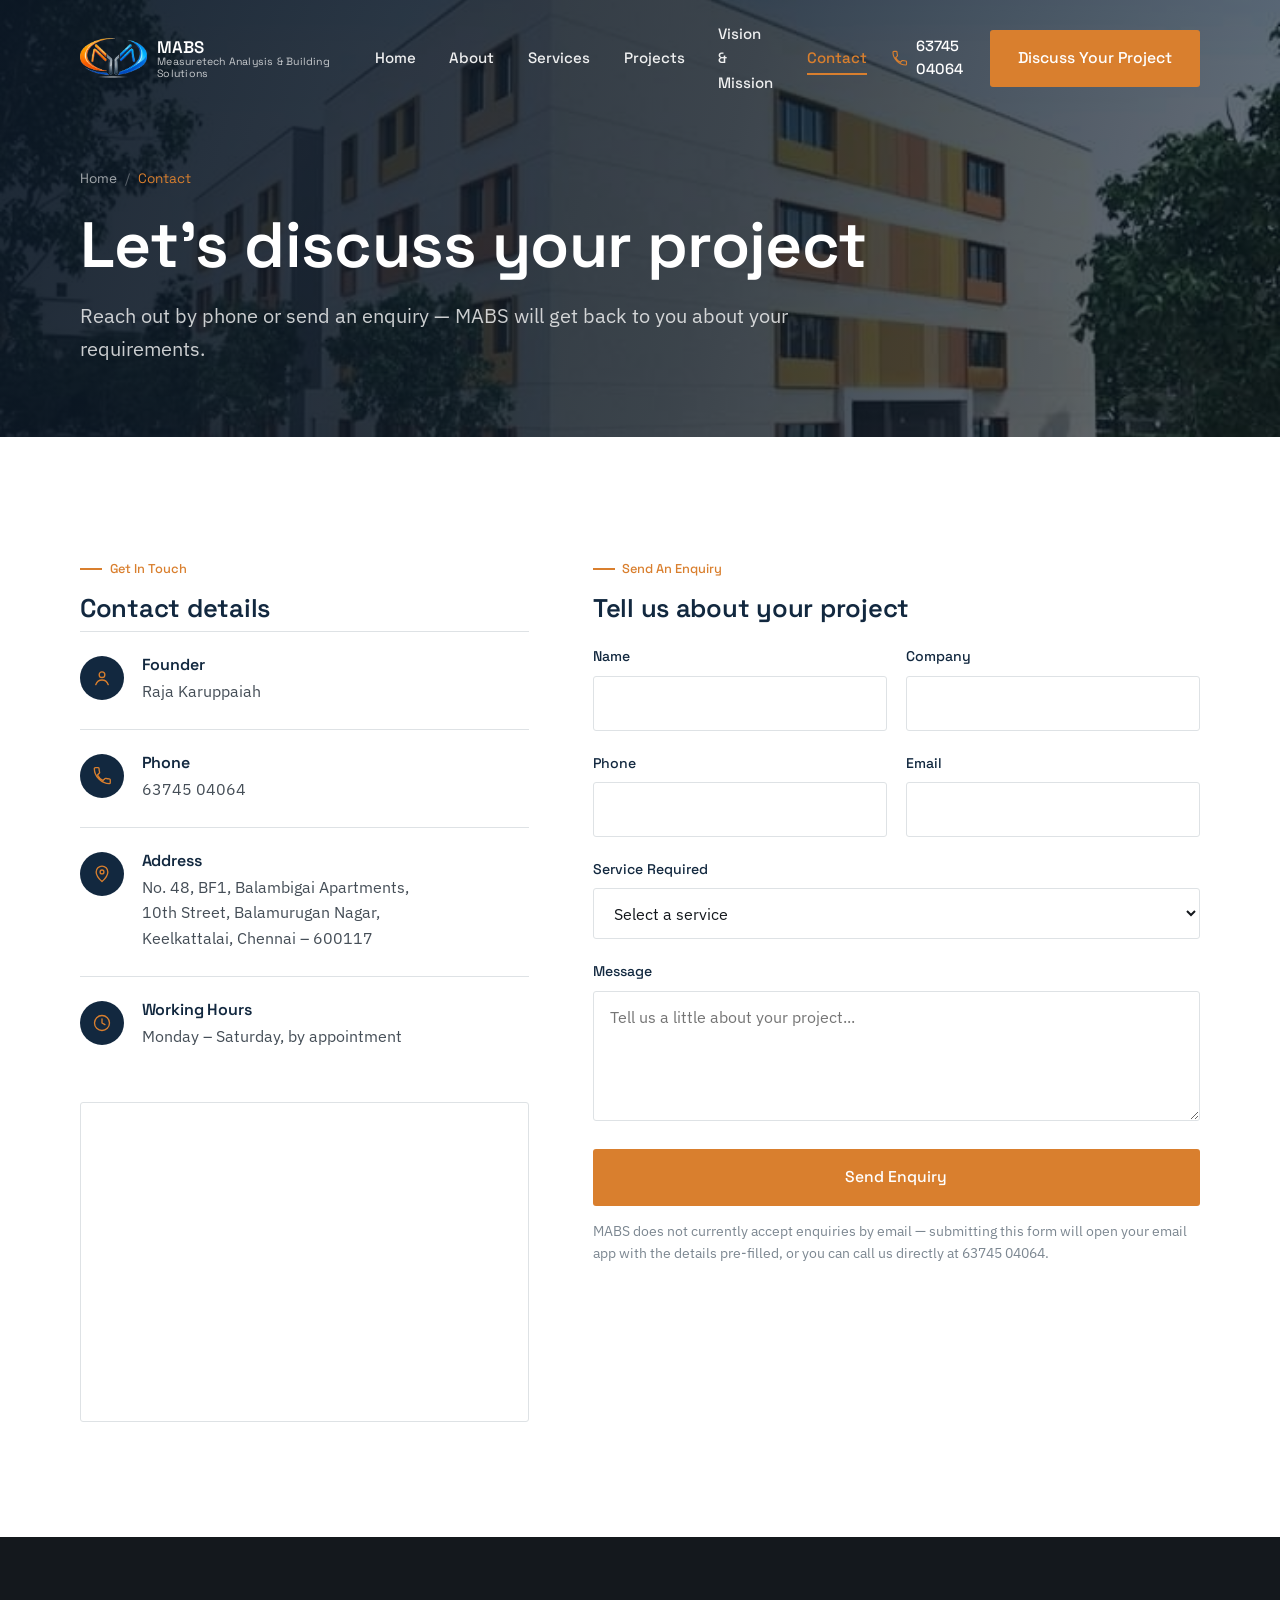
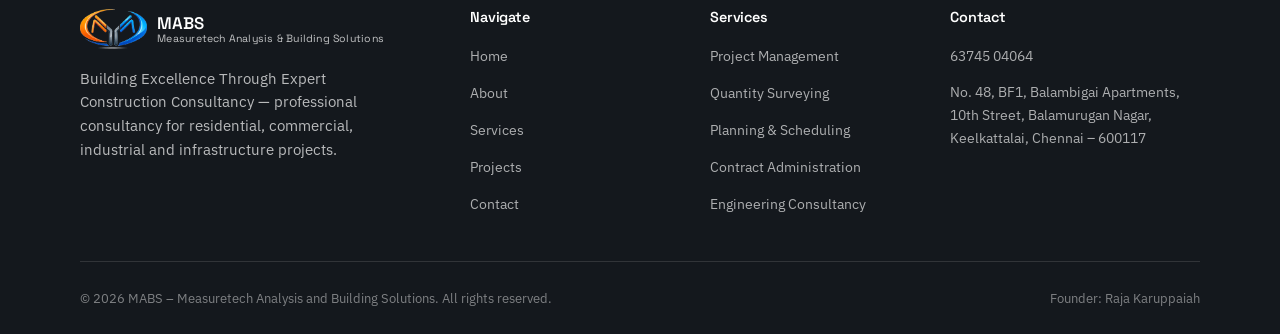
<file: contact.html>
<!DOCTYPE html>
<html lang="en">
<head>
<meta charset="UTF-8">
<meta name="viewport" content="width=device-width, initial-scale=1.0">
<title>Contact MABS — Construction Consultancy, Keelkattalai, Chennai</title>
<meta name="description" content="Contact MABS – Measuretech Analysis and Building Solutions. Call 63745 04064 or send an enquiry about your construction consultancy requirements.">
<link rel="icon" type="image/png" href="assets/images/favicon-32.png">
<link rel="apple-touch-icon" href="assets/images/favicon-180.png">
<link rel="preconnect" href="https://fonts.googleapis.com">
<link rel="preconnect" href="https://fonts.gstatic.com" crossorigin>
<link href="https://fonts.googleapis.com/css2?family=Space+Grotesk:wght@500;600;700&family=IBM+Plex+Sans:wght@400;500;600&display=swap" rel="stylesheet">
<link rel="stylesheet" href="assets/css/style.css">
</head>
<body>

<header class="site-header">
  <div class="container">
    <a href="index.html" class="brand">
      <img src="assets/images/logo-mark.png" alt="MABS logo">
      <span class="brand-name">MABS<span>Measuretech Analysis &amp; Building Solutions</span></span>
    </a>
    <nav class="nav-links" id="nav-links">
      <a href="index.html" class="nav-link">Home</a>
      <a href="about.html" class="nav-link">About</a>
      <a href="services.html" class="nav-link">Services</a>
      <a href="projects.html" class="nav-link">Projects</a>
      <a href="about.html#vision-mission" class="nav-link">Vision &amp; Mission</a>
      <a href="contact.html" class="nav-link is-active">Contact</a>
    </nav>
    <div class="nav-cta">
      <a href="tel:+916374504064" class="nav-phone">
        <svg viewBox="0 0 24 24" fill="none" stroke="currentColor" stroke-width="1.6" stroke-linecap="round" stroke-linejoin="round"><path d="M6.6 10.8a15.5 15.5 0 0 0 6.6 6.6l2.2-2.2a1.2 1.2 0 0 1 1.2-.3c1.3.4 2.7.6 4.1.6a1.2 1.2 0 0 1 1.2 1.2V20a1.2 1.2 0 0 1-1.2 1.2C11.6 21.2 2.8 12.4 2.8 3.2A1.2 1.2 0 0 1 4 2h3.3a1.2 1.2 0 0 1 1.2 1.2c0 1.4.2 2.8.6 4.1a1.2 1.2 0 0 1-.3 1.2z"/></svg>
        63745 04064
      </a>
      <a href="contact.html" class="btn btn-primary">Discuss Your Project</a>
    </div>
    <button class="nav-toggle" id="nav-toggle" aria-label="Toggle menu" aria-expanded="false">
      <span></span><span></span><span></span>
    </button>
  </div>
</header>
<div class="nav-scrim" id="nav-scrim"></div>

<main>

  <section class="page-hero" style="background-image: url('assets/images/project-surana-institution.jpg');">
    <div class="container">
      <p class="breadcrumb"><a href="index.html">Home</a><span class="sep">/</span><span class="current">Contact</span></p>
      <h1 class="h1">Let&rsquo;s discuss your project</h1>
      <p class="lede">Reach out by phone or send an enquiry — MABS will get back to you about your requirements.</p>
    </div>
  </section>

  <section class="section">
    <div class="container">
      <div class="contact-grid">

        <div class="reveal">
          <p class="eyebrow">Get In Touch</p>
          <h2 class="h3" style="margin-bottom:0.5rem;">Contact details</h2>

          <div class="contact-info-item">
            <span class="icon"><svg viewBox="0 0 24 24" fill="none" stroke="currentColor" stroke-width="1.6" stroke-linecap="round" stroke-linejoin="round"><circle cx="12" cy="8" r="3.4"/><path d="M4.5 20c1.3-3.7 4.2-5.6 7.5-5.6s6.2 1.9 7.5 5.6"/></svg></span>
            <div>
              <h4>Founder</h4>
              <p>Raja Karuppaiah</p>
            </div>
          </div>

          <div class="contact-info-item">
            <span class="icon"><svg viewBox="0 0 24 24" fill="none" stroke="currentColor" stroke-width="1.6" stroke-linecap="round" stroke-linejoin="round"><path d="M6.6 10.8a15.5 15.5 0 0 0 6.6 6.6l2.2-2.2a1.2 1.2 0 0 1 1.2-.3c1.3.4 2.7.6 4.1.6a1.2 1.2 0 0 1 1.2 1.2V20a1.2 1.2 0 0 1-1.2 1.2C11.6 21.2 2.8 12.4 2.8 3.2A1.2 1.2 0 0 1 4 2h3.3a1.2 1.2 0 0 1 1.2 1.2c0 1.4.2 2.8.6 4.1a1.2 1.2 0 0 1-.3 1.2z"/></svg></span>
            <div>
              <h4>Phone</h4>
              <p><a href="tel:+916374504064">63745 04064</a></p>
            </div>
          </div>

          <div class="contact-info-item">
            <span class="icon"><svg viewBox="0 0 24 24" fill="none" stroke="currentColor" stroke-width="1.6" stroke-linecap="round" stroke-linejoin="round"><path d="M12 21s7-6.1 7-11.5A7 7 0 0 0 5 9.5C5 14.9 12 21 12 21z"/><circle cx="12" cy="9.5" r="2.3"/></svg></span>
            <div>
              <h4>Address</h4>
              <p>No. 48, BF1, Balambigai Apartments,<br>10th Street, Balamurugan Nagar,<br>Keelkattalai, Chennai – 600117</p>
            </div>
          </div>

          <div class="contact-info-item">
            <span class="icon"><svg viewBox="0 0 24 24" fill="none" stroke="currentColor" stroke-width="1.6" stroke-linecap="round" stroke-linejoin="round"><circle cx="12" cy="12" r="9"/><path d="M12 7v5l3.5 2"/></svg></span>
            <div>
              <h4>Working Hours</h4>
              <p>Monday – Saturday, by appointment</p>
            </div>
          </div>

          <div class="map-frame" style="margin-top:1.8rem;">
            <iframe
              src="https://www.google.com/maps?q=Balamurugan+Nagar,+Keelkattalai,+Chennai+600117&output=embed"
              loading="lazy"
              referrerpolicy="no-referrer-when-downgrade"
              title="MABS office location — Keelkattalai, Chennai"></iframe>
          </div>
        </div>

        <div class="reveal">
          <p class="eyebrow">Send An Enquiry</p>
          <h2 class="h3" style="margin-bottom:1.4rem;">Tell us about your project</h2>

          <div class="form-success">Thank you — your enquiry details have been prepared. Please send the email that has just opened, or call us directly at 63745 04064.</div>

          <form id="contact-form">
            <div class="field-row">
              <div class="field">
                <label for="name">Name</label>
                <input type="text" id="name" name="name" required>
              </div>
              <div class="field">
                <label for="company">Company</label>
                <input type="text" id="company" name="company">
              </div>
            </div>
            <div class="field-row">
              <div class="field">
                <label for="phone">Phone</label>
                <input type="tel" id="phone" name="phone" required>
              </div>
              <div class="field">
                <label for="email">Email</label>
                <input type="email" id="email" name="email">
              </div>
            </div>
            <div class="field">
              <label for="service">Service Required</label>
              <select id="service" name="service">
                <option value="">Select a service</option>
                <option>Construction Project Management</option>
                <option>Quantity Surveying &amp; Cost Estimation</option>
                <option>Planning &amp; Scheduling</option>
                <option>Contract Administration</option>
                <option>Engineering Consultancy</option>
                <option>Project Monitoring &amp; Reporting</option>
                <option>Not sure / general enquiry</option>
              </select>
            </div>
            <div class="field">
              <label for="message">Message</label>
              <textarea id="message" name="message" placeholder="Tell us a little about your project..." required></textarea>
            </div>
            <button type="submit" class="btn btn-primary btn-block">Send Enquiry</button>
            <p class="form-note">MABS does not currently accept enquiries by email — submitting this form will open your email app with the details pre-filled, or you can call us directly at 63745 04064.</p>
          </form>
        </div>

      </div>
    </div>
  </section>

</main>

<footer class="site-footer">
  <div class="container">
    <div class="footer-top">
      <div class="footer-brand">
        <a href="index.html" class="brand">
          <img src="assets/images/logo-mark.png" alt="MABS logo">
          <span class="brand-name">MABS<span>Measuretech Analysis &amp; Building Solutions</span></span>
        </a>
        <p>Building Excellence Through Expert Construction Consultancy — professional consultancy for residential, commercial, industrial and infrastructure projects.</p>
      </div>
      <div class="footer-col">
        <h4>Navigate</h4>
        <ul>
          <li><a href="index.html">Home</a></li>
          <li><a href="about.html">About</a></li>
          <li><a href="services.html">Services</a></li>
          <li><a href="projects.html">Projects</a></li>
          <li><a href="contact.html">Contact</a></li>
        </ul>
      </div>
      <div class="footer-col">
        <h4>Services</h4>
        <ul>
          <li><a href="services.html#project-management">Project Management</a></li>
          <li><a href="services.html#quantity-surveying">Quantity Surveying</a></li>
          <li><a href="services.html#planning-scheduling">Planning &amp; Scheduling</a></li>
          <li><a href="services.html#contract-administration">Contract Administration</a></li>
          <li><a href="services.html#engineering-consultancy">Engineering Consultancy</a></li>
        </ul>
      </div>
      <div class="footer-col">
        <h4>Contact</h4>
        <ul>
          <li><a href="tel:+916374504064">63745 04064</a></li>
          <li><p>No. 48, BF1, Balambigai Apartments,<br>10th Street, Balamurugan Nagar,<br>Keelkattalai, Chennai – 600117</p></li>
        </ul>
      </div>
    </div>
    <div class="footer-bottom">
      <span>© <span id="year"></span> MABS – Measuretech Analysis and Building Solutions. All rights reserved.</span>
      <span>Founder: Raja Karuppaiah</span>
    </div>
  </div>
</footer>

<a href="tel:+916374504064" class="mobile-call" aria-label="Call MABS">
  <svg viewBox="0 0 24 24" fill="none" stroke="currentColor" stroke-width="1.8" stroke-linecap="round" stroke-linejoin="round"><path d="M6.6 10.8a15.5 15.5 0 0 0 6.6 6.6l2.2-2.2a1.2 1.2 0 0 1 1.2-.3c1.3.4 2.7.6 4.1.6a1.2 1.2 0 0 1 1.2 1.2V20a1.2 1.2 0 0 1-1.2 1.2C11.6 21.2 2.8 12.4 2.8 3.2A1.2 1.2 0 0 1 4 2h3.3a1.2 1.2 0 0 1 1.2 1.2c0 1.4.2 2.8.6 4.1a1.2 1.2 0 0 1-.3 1.2z"/></svg>
</a>

<script>document.getElementById('year').textContent = new Date().getFullYear();</script>
<script src="assets/js/main.js"></script>
</body>
</html>
</file>
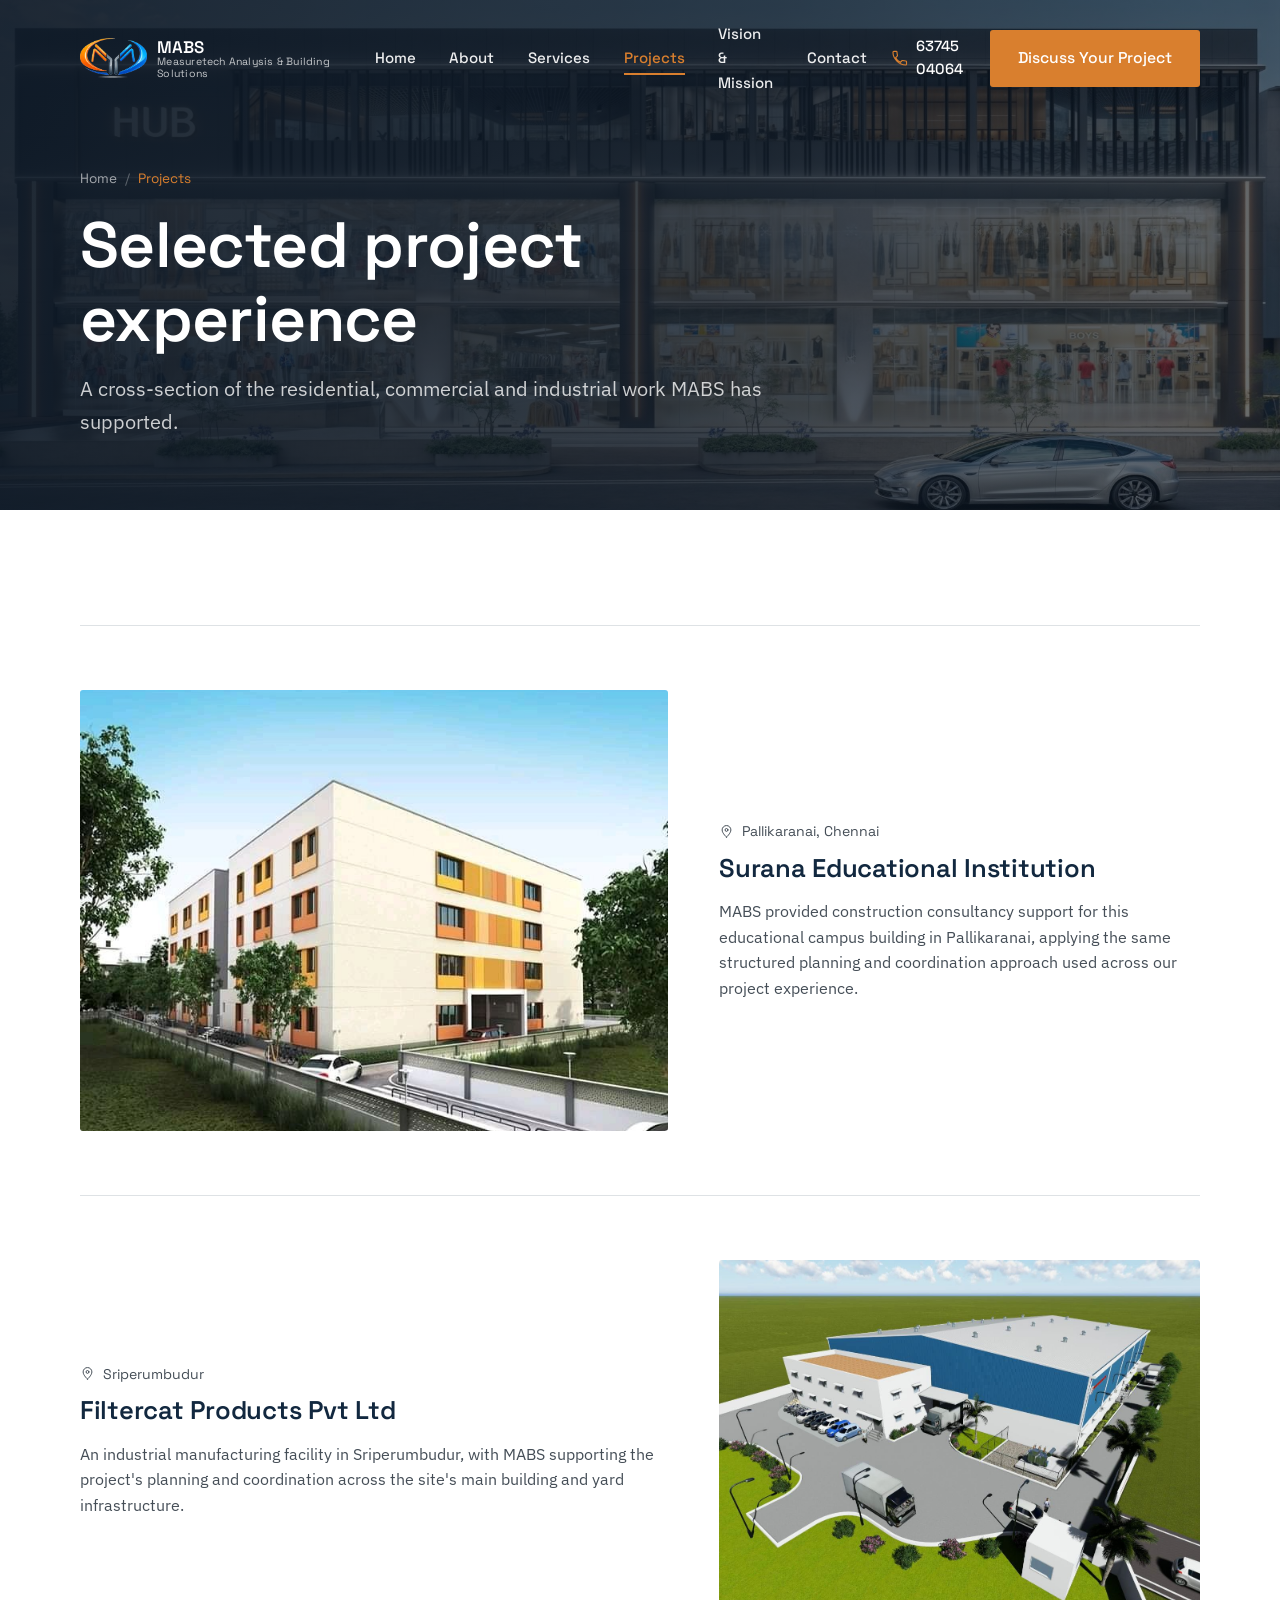
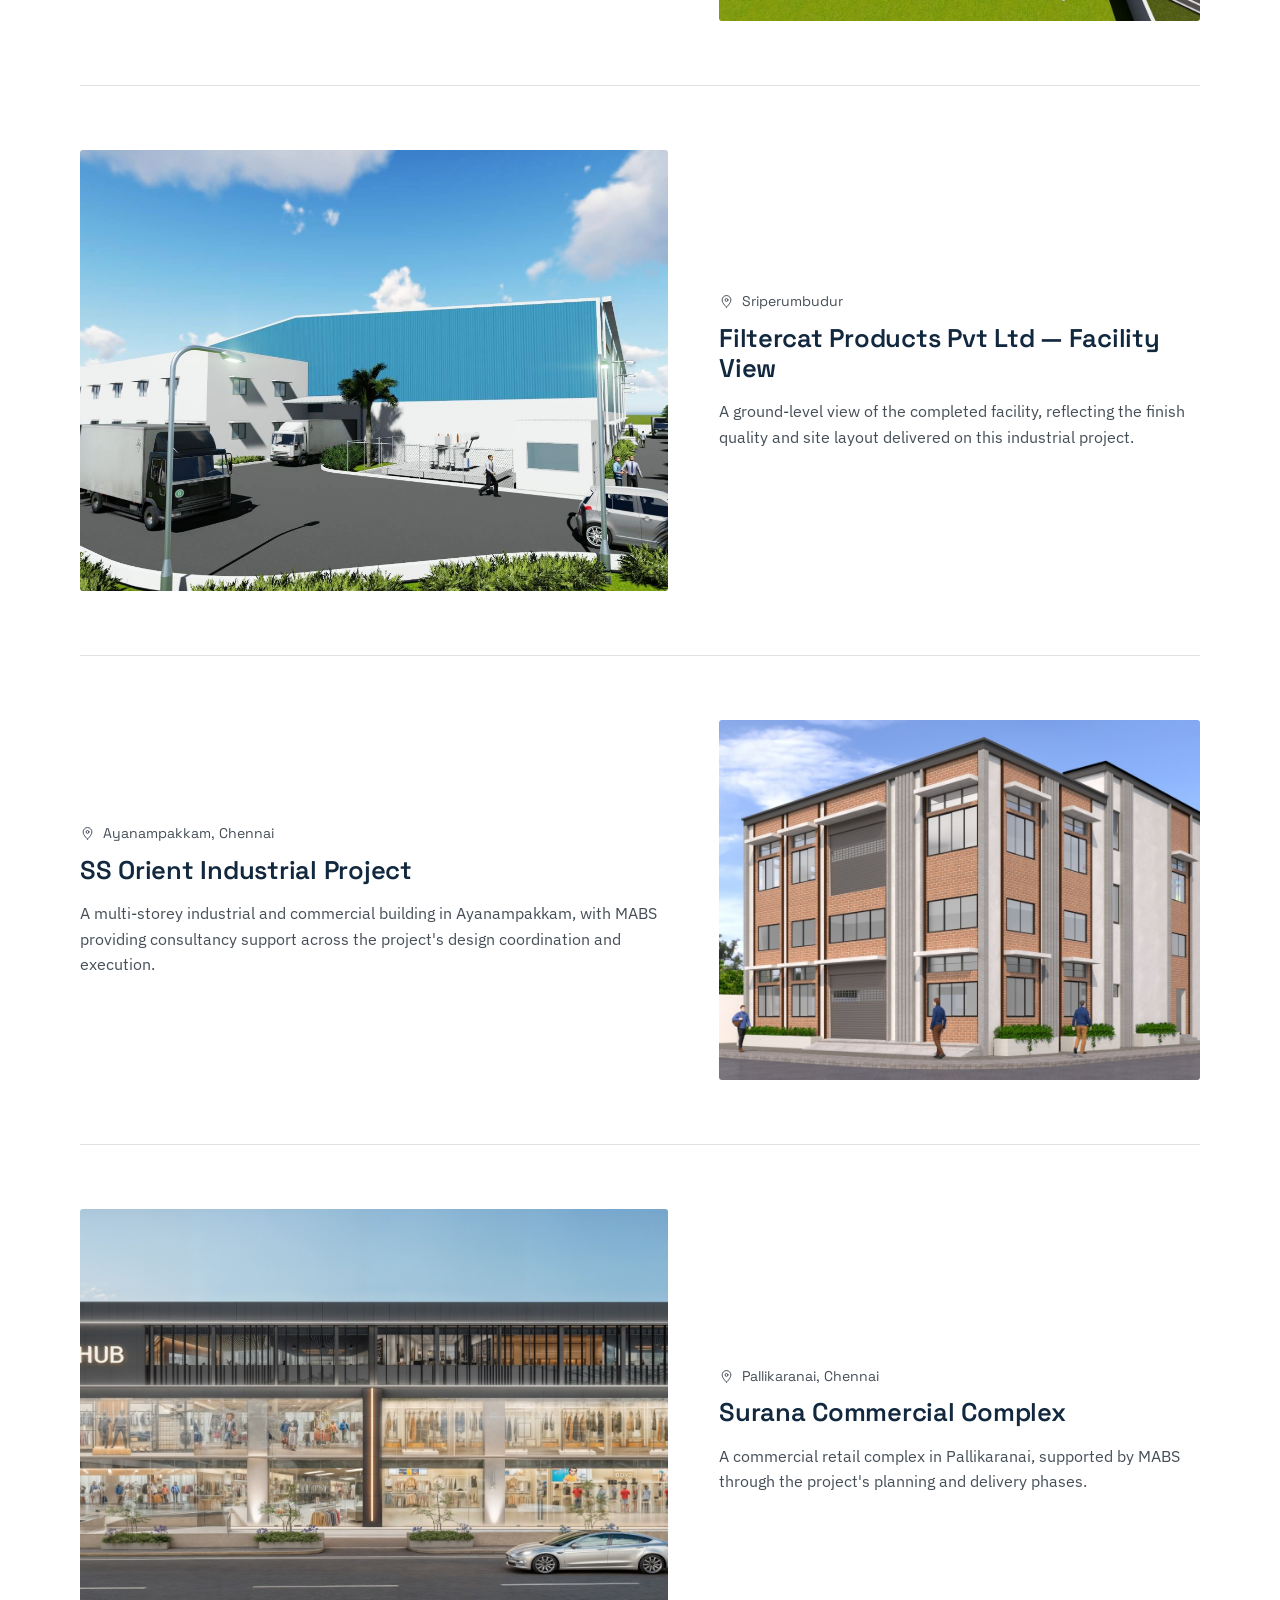
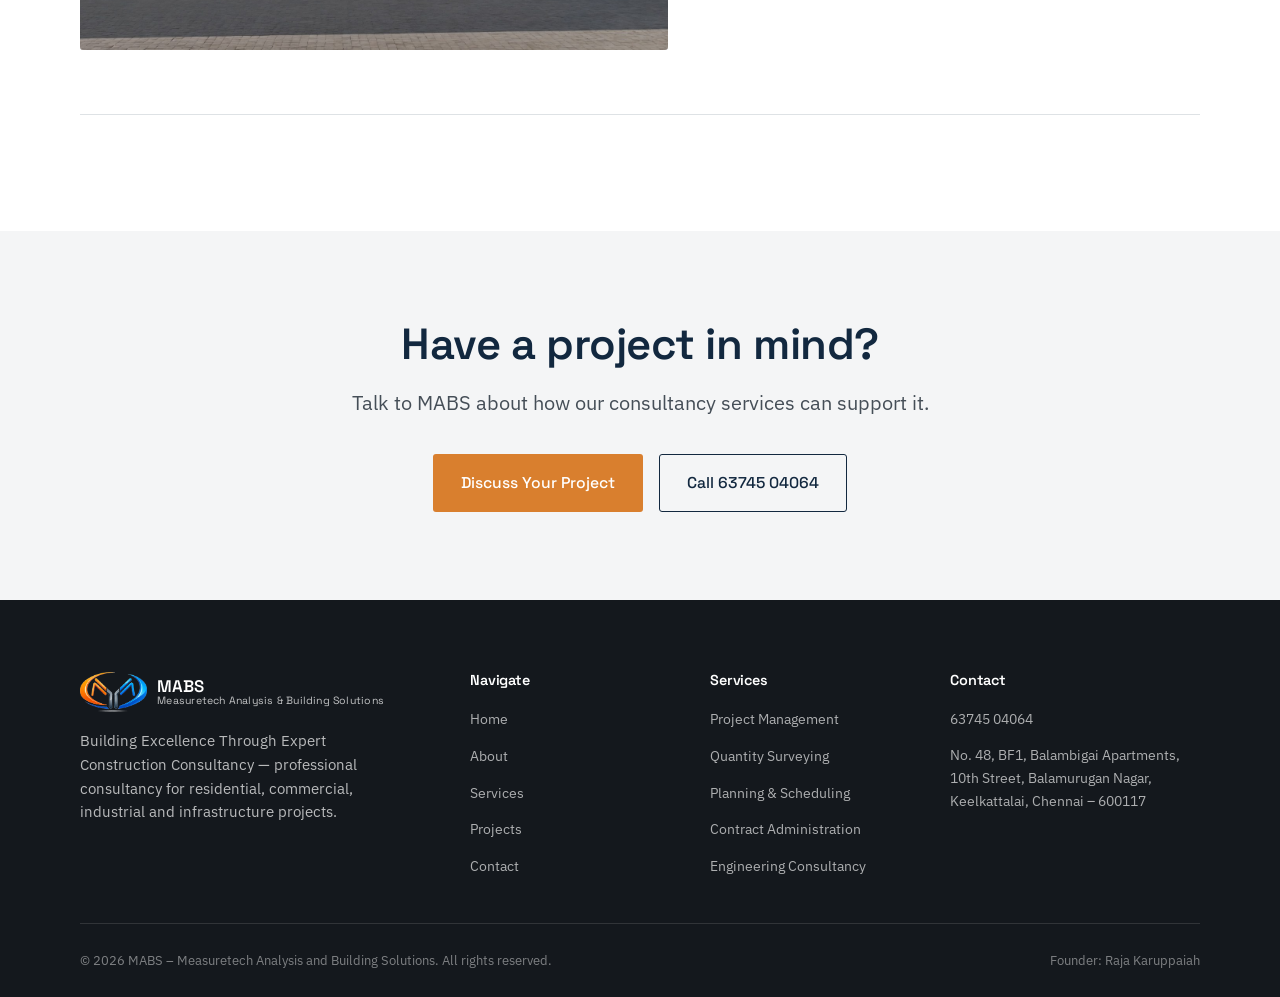
<file: projects.html>
<!DOCTYPE html>
<html lang="en">
<head>
<meta charset="UTF-8">
<meta name="viewport" content="width=device-width, initial-scale=1.0">
<title>Projects — Selected Work | MABS Construction Consultancy</title>
<meta name="description" content="Selected project experience by MABS: Surana Educational Institution, Filtercat Products Pvt Ltd, SS Orient Industrial Project, and Surana Commercial Complex.">
<link rel="icon" type="image/png" href="assets/images/favicon-32.png">
<link rel="apple-touch-icon" href="assets/images/favicon-180.png">
<link rel="preconnect" href="https://fonts.googleapis.com">
<link rel="preconnect" href="https://fonts.gstatic.com" crossorigin>
<link href="https://fonts.googleapis.com/css2?family=Space+Grotesk:wght@500;600;700&family=IBM+Plex+Sans:wght@400;500;600&display=swap" rel="stylesheet">
<link rel="stylesheet" href="assets/css/style.css">
</head>
<body>

<header class="site-header">
  <div class="container">
    <a href="index.html" class="brand">
      <img src="assets/images/logo-mark.png" alt="MABS logo">
      <span class="brand-name">MABS<span>Measuretech Analysis &amp; Building Solutions</span></span>
    </a>
    <nav class="nav-links" id="nav-links">
      <a href="index.html" class="nav-link">Home</a>
      <a href="about.html" class="nav-link">About</a>
      <a href="services.html" class="nav-link">Services</a>
      <a href="projects.html" class="nav-link is-active">Projects</a>
      <a href="about.html#vision-mission" class="nav-link">Vision &amp; Mission</a>
      <a href="contact.html" class="nav-link">Contact</a>
    </nav>
    <div class="nav-cta">
      <a href="tel:+916374504064" class="nav-phone">
        <svg viewBox="0 0 24 24" fill="none" stroke="currentColor" stroke-width="1.6" stroke-linecap="round" stroke-linejoin="round"><path d="M6.6 10.8a15.5 15.5 0 0 0 6.6 6.6l2.2-2.2a1.2 1.2 0 0 1 1.2-.3c1.3.4 2.7.6 4.1.6a1.2 1.2 0 0 1 1.2 1.2V20a1.2 1.2 0 0 1-1.2 1.2C11.6 21.2 2.8 12.4 2.8 3.2A1.2 1.2 0 0 1 4 2h3.3a1.2 1.2 0 0 1 1.2 1.2c0 1.4.2 2.8.6 4.1a1.2 1.2 0 0 1-.3 1.2z"/></svg>
        63745 04064
      </a>
      <a href="contact.html" class="btn btn-primary">Discuss Your Project</a>
    </div>
    <button class="nav-toggle" id="nav-toggle" aria-label="Toggle menu" aria-expanded="false">
      <span></span><span></span><span></span>
    </button>
  </div>
</header>
<div class="nav-scrim" id="nav-scrim"></div>

<main>

  <section class="page-hero" style="background-image: url('assets/images/project-surana-hub.jpg');">
    <div class="container">
      <p class="breadcrumb"><a href="index.html">Home</a><span class="sep">/</span><span class="current">Projects</span></p>
      <h1 class="h1">Selected project experience</h1>
      <p class="lede">A cross-section of the residential, commercial and industrial work MABS has supported.</p>
    </div>
  </section>

  <section class="section">
    <div class="container">

      <div class="project-row reveal">
        <div class="project-media"><img src="assets/images/project-surana-institution.jpg" alt="Surana Educational Institution building, Pallikaranai — front elevation"></div>
        <div class="project-copy">
          <p class="project-loc"><svg viewBox="0 0 24 24" fill="none" stroke="currentColor" stroke-width="1.6" stroke-linecap="round" stroke-linejoin="round"><path d="M12 21s7-6.1 7-11.5A7 7 0 0 0 5 9.5C5 14.9 12 21 12 21z"/><circle cx="12" cy="9.5" r="2.3"/></svg>Pallikaranai, Chennai</p>
          <h3 class="h3">Surana Educational Institution</h3>
          <p>MABS provided construction consultancy support for this educational campus building in Pallikaranai, applying the same structured planning and coordination approach used across our project experience.</p>
        </div>
      </div>

      <div class="project-row reveal">
        <div class="project-media"><img src="assets/images/project-filtercat-aerial.jpg" alt="Filtercat Products Pvt Ltd industrial facility, Sriperumbudur — aerial view"></div>
        <div class="project-copy">
          <p class="project-loc"><svg viewBox="0 0 24 24" fill="none" stroke="currentColor" stroke-width="1.6" stroke-linecap="round" stroke-linejoin="round"><path d="M12 21s7-6.1 7-11.5A7 7 0 0 0 5 9.5C5 14.9 12 21 12 21z"/><circle cx="12" cy="9.5" r="2.3"/></svg>Sriperumbudur</p>
          <h3 class="h3">Filtercat Products Pvt Ltd</h3>
          <p>An industrial manufacturing facility in Sriperumbudur, with MABS supporting the project's planning and coordination across the site's main building and yard infrastructure.</p>
        </div>
      </div>

      <div class="project-row reveal">
        <div class="project-media"><img src="assets/images/project-filtercat-ground.jpg" alt="Filtercat Products Pvt Ltd industrial facility, Sriperumbudur — ground level view"></div>
        <div class="project-copy">
          <p class="project-loc"><svg viewBox="0 0 24 24" fill="none" stroke="currentColor" stroke-width="1.6" stroke-linecap="round" stroke-linejoin="round"><path d="M12 21s7-6.1 7-11.5A7 7 0 0 0 5 9.5C5 14.9 12 21 12 21z"/><circle cx="12" cy="9.5" r="2.3"/></svg>Sriperumbudur</p>
          <h3 class="h3">Filtercat Products Pvt Ltd — Facility View</h3>
          <p>A ground-level view of the completed facility, reflecting the finish quality and site layout delivered on this industrial project.</p>
        </div>
      </div>

      <div class="project-row reveal">
        <div class="project-media"><img src="assets/images/project-ss-orient.jpg" alt="SS Orient industrial project building, Ayanampakkam, Chennai"></div>
        <div class="project-copy">
          <p class="project-loc"><svg viewBox="0 0 24 24" fill="none" stroke="currentColor" stroke-width="1.6" stroke-linecap="round" stroke-linejoin="round"><path d="M12 21s7-6.1 7-11.5A7 7 0 0 0 5 9.5C5 14.9 12 21 12 21z"/><circle cx="12" cy="9.5" r="2.3"/></svg>Ayanampakkam, Chennai</p>
          <h3 class="h3">SS Orient Industrial Project</h3>
          <p>A multi-storey industrial and commercial building in Ayanampakkam, with MABS providing consultancy support across the project's design coordination and execution.</p>
        </div>
      </div>

      <div class="project-row reveal">
        <div class="project-media"><img src="assets/images/project-surana-hub.jpg" alt="Surana Commercial Complex retail building, Pallikaranai"></div>
        <div class="project-copy">
          <p class="project-loc"><svg viewBox="0 0 24 24" fill="none" stroke="currentColor" stroke-width="1.6" stroke-linecap="round" stroke-linejoin="round"><path d="M12 21s7-6.1 7-11.5A7 7 0 0 0 5 9.5C5 14.9 12 21 12 21z"/><circle cx="12" cy="9.5" r="2.3"/></svg>Pallikaranai, Chennai</p>
          <h3 class="h3">Surana Commercial Complex</h3>
          <p>A commercial retail complex in Pallikaranai, supported by MABS through the project's planning and delivery phases.</p>
        </div>
      </div>

    </div>
  </section>

  <!-- FINAL CTA -->
  <section class="final-cta">
    <div class="container reveal">
      <h2 class="h2">Have a project in mind?</h2>
      <p class="lede">Talk to MABS about how our consultancy services can support it.</p>
      <div class="hero-ctas">
        <a href="contact.html" class="btn btn-primary">Discuss Your Project</a>
        <a href="tel:+916374504064" class="btn btn-outline-navy">Call 63745 04064</a>
      </div>
    </div>
  </section>

</main>

<footer class="site-footer">
  <div class="container">
    <div class="footer-top">
      <div class="footer-brand">
        <a href="index.html" class="brand">
          <img src="assets/images/logo-mark.png" alt="MABS logo">
          <span class="brand-name">MABS<span>Measuretech Analysis &amp; Building Solutions</span></span>
        </a>
        <p>Building Excellence Through Expert Construction Consultancy — professional consultancy for residential, commercial, industrial and infrastructure projects.</p>
      </div>
      <div class="footer-col">
        <h4>Navigate</h4>
        <ul>
          <li><a href="index.html">Home</a></li>
          <li><a href="about.html">About</a></li>
          <li><a href="services.html">Services</a></li>
          <li><a href="projects.html">Projects</a></li>
          <li><a href="contact.html">Contact</a></li>
        </ul>
      </div>
      <div class="footer-col">
        <h4>Services</h4>
        <ul>
          <li><a href="services.html#project-management">Project Management</a></li>
          <li><a href="services.html#quantity-surveying">Quantity Surveying</a></li>
          <li><a href="services.html#planning-scheduling">Planning &amp; Scheduling</a></li>
          <li><a href="services.html#contract-administration">Contract Administration</a></li>
          <li><a href="services.html#engineering-consultancy">Engineering Consultancy</a></li>
        </ul>
      </div>
      <div class="footer-col">
        <h4>Contact</h4>
        <ul>
          <li><a href="tel:+916374504064">63745 04064</a></li>
          <li><p>No. 48, BF1, Balambigai Apartments,<br>10th Street, Balamurugan Nagar,<br>Keelkattalai, Chennai – 600117</p></li>
        </ul>
      </div>
    </div>
    <div class="footer-bottom">
      <span>© <span id="year"></span> MABS – Measuretech Analysis and Building Solutions. All rights reserved.</span>
      <span>Founder: Raja Karuppaiah</span>
    </div>
  </div>
</footer>

<a href="tel:+916374504064" class="mobile-call" aria-label="Call MABS">
  <svg viewBox="0 0 24 24" fill="none" stroke="currentColor" stroke-width="1.8" stroke-linecap="round" stroke-linejoin="round"><path d="M6.6 10.8a15.5 15.5 0 0 0 6.6 6.6l2.2-2.2a1.2 1.2 0 0 1 1.2-.3c1.3.4 2.7.6 4.1.6a1.2 1.2 0 0 1 1.2 1.2V20a1.2 1.2 0 0 1-1.2 1.2C11.6 21.2 2.8 12.4 2.8 3.2A1.2 1.2 0 0 1 4 2h3.3a1.2 1.2 0 0 1 1.2 1.2c0 1.4.2 2.8.6 4.1a1.2 1.2 0 0 1-.3 1.2z"/></svg>
</a>

<script>document.getElementById('year').textContent = new Date().getFullYear();</script>
<script src="assets/js/main.js"></script>
</body>
</html>
</file>
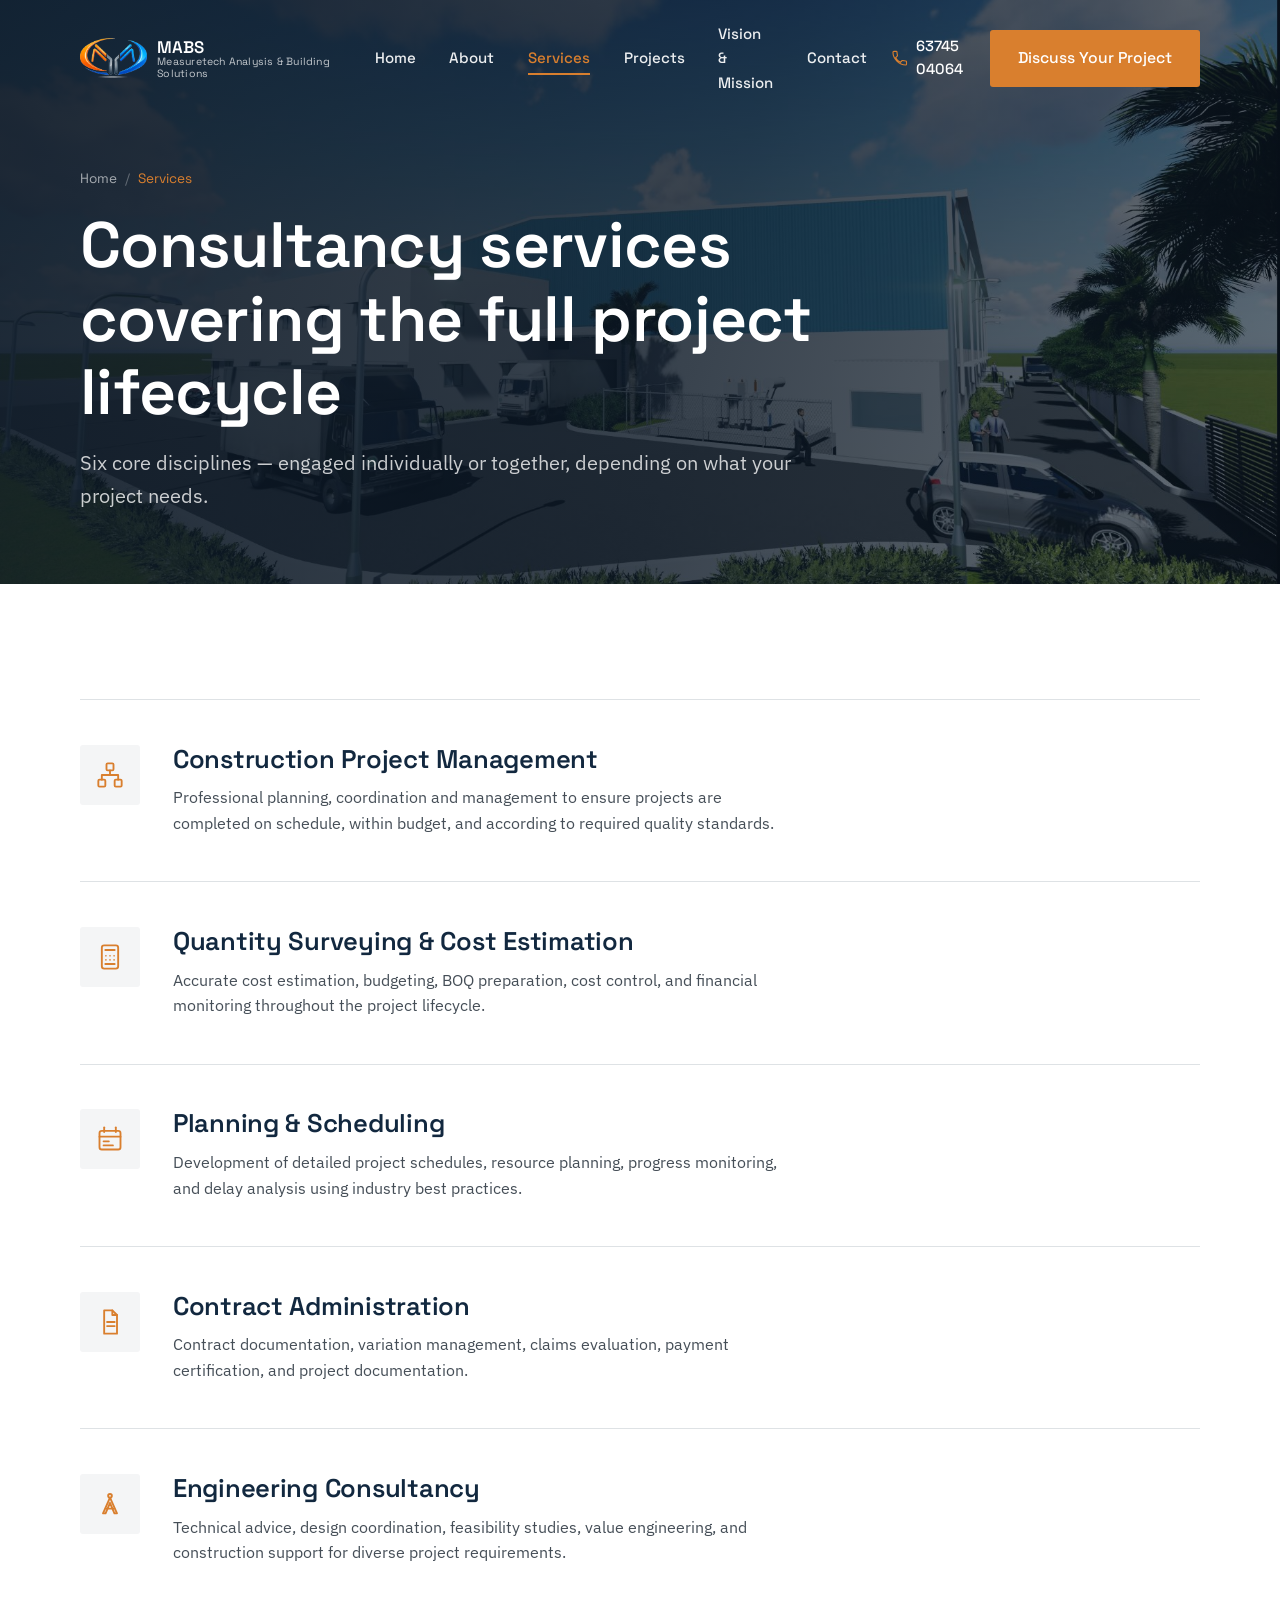
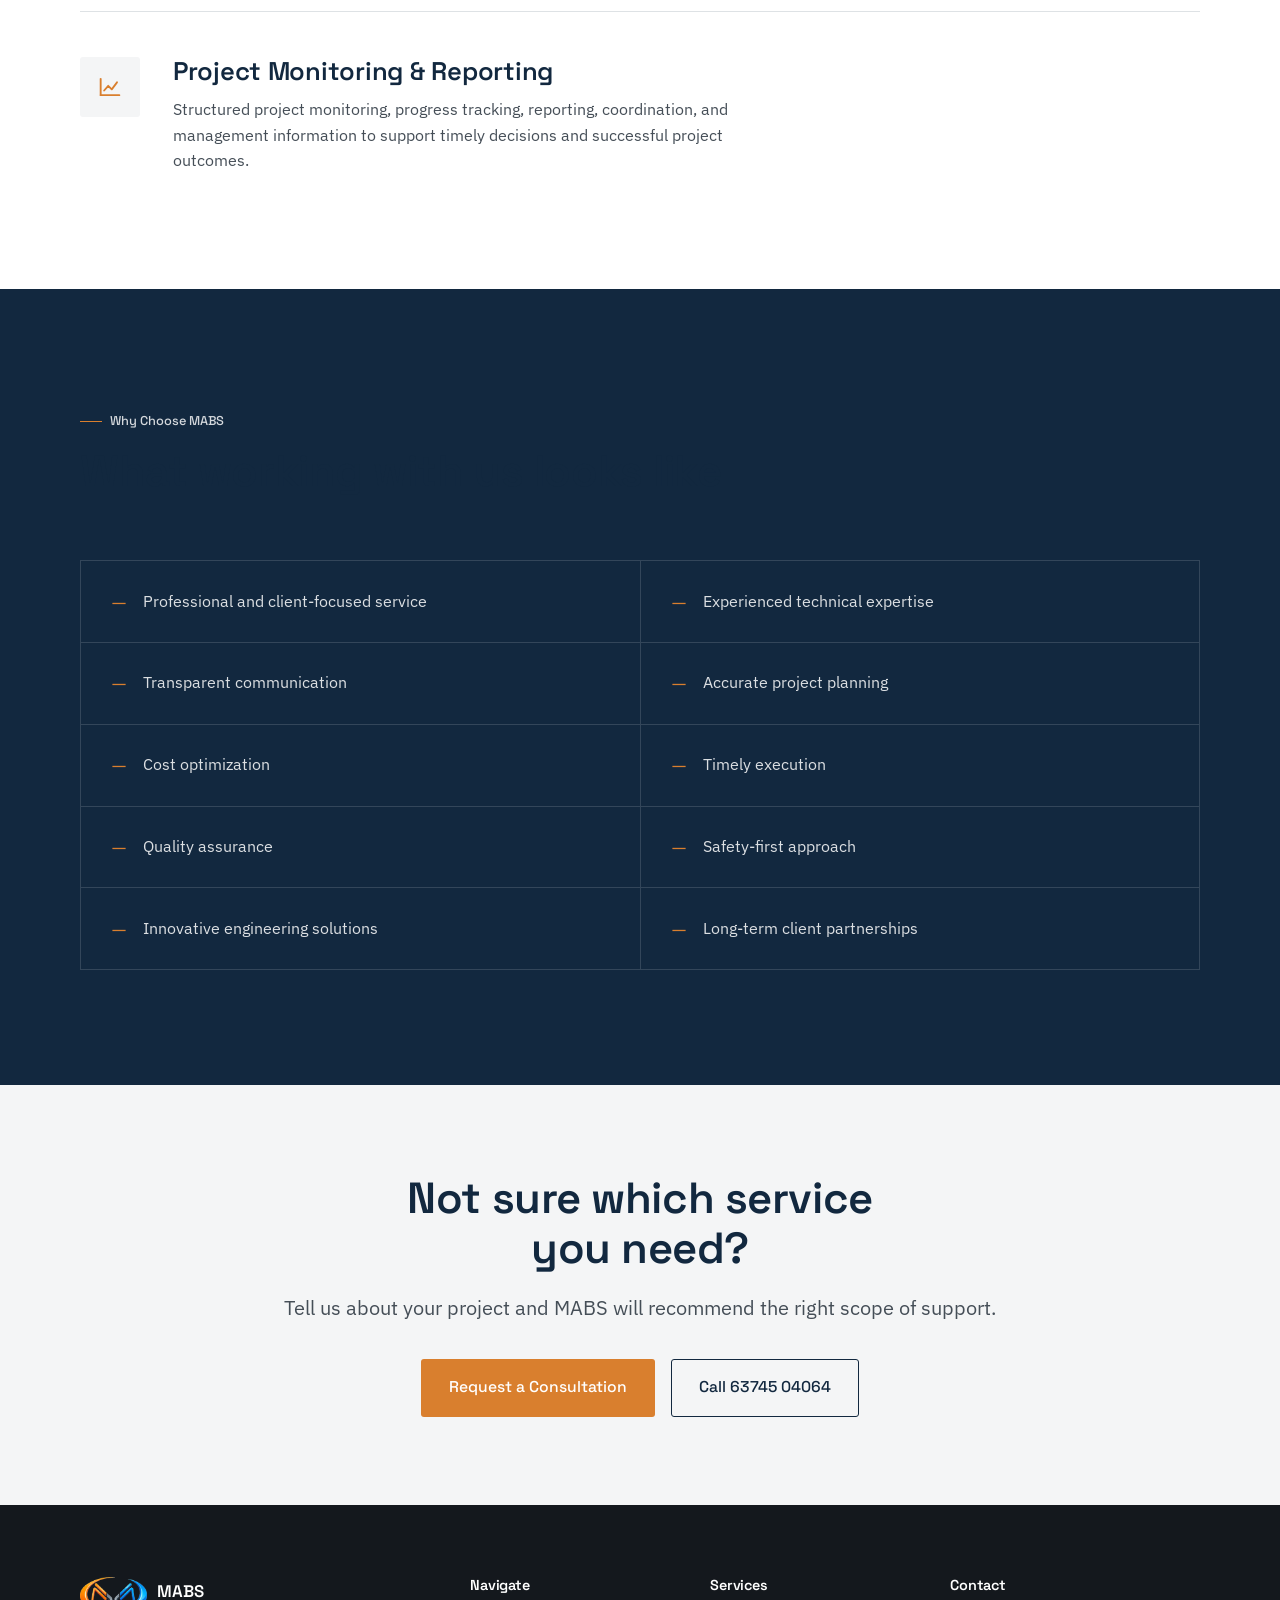
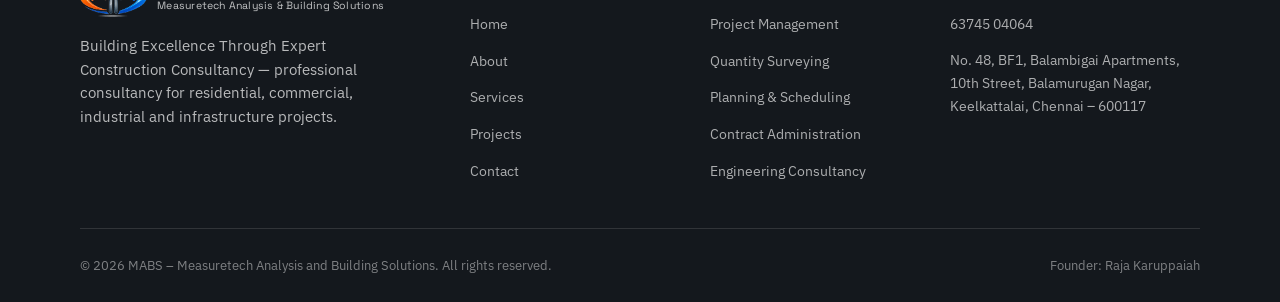
<file: services.html>
<!DOCTYPE html>
<html lang="en">
<head>
<meta charset="UTF-8">
<meta name="viewport" content="width=device-width, initial-scale=1.0">
<title>Services — Construction Project Management, Quantity Surveying &amp; More | MABS</title>
<meta name="description" content="MABS construction consultancy services: project management, quantity surveying & cost estimation, planning & scheduling, contract administration, engineering consultancy, and project monitoring & reporting.">
<link rel="icon" type="image/png" href="assets/images/favicon-32.png">
<link rel="apple-touch-icon" href="assets/images/favicon-180.png">
<link rel="preconnect" href="https://fonts.googleapis.com">
<link rel="preconnect" href="https://fonts.gstatic.com" crossorigin>
<link href="https://fonts.googleapis.com/css2?family=Space+Grotesk:wght@500;600;700&family=IBM+Plex+Sans:wght@400;500;600&display=swap" rel="stylesheet">
<link rel="stylesheet" href="assets/css/style.css">
</head>
<body>

<header class="site-header">
  <div class="container">
    <a href="index.html" class="brand">
      <img src="assets/images/logo-mark.png" alt="MABS logo">
      <span class="brand-name">MABS<span>Measuretech Analysis &amp; Building Solutions</span></span>
    </a>
    <nav class="nav-links" id="nav-links">
      <a href="index.html" class="nav-link">Home</a>
      <a href="about.html" class="nav-link">About</a>
      <a href="services.html" class="nav-link is-active">Services</a>
      <a href="projects.html" class="nav-link">Projects</a>
      <a href="about.html#vision-mission" class="nav-link">Vision &amp; Mission</a>
      <a href="contact.html" class="nav-link">Contact</a>
    </nav>
    <div class="nav-cta">
      <a href="tel:+916374504064" class="nav-phone">
        <svg viewBox="0 0 24 24" fill="none" stroke="currentColor" stroke-width="1.6" stroke-linecap="round" stroke-linejoin="round"><path d="M6.6 10.8a15.5 15.5 0 0 0 6.6 6.6l2.2-2.2a1.2 1.2 0 0 1 1.2-.3c1.3.4 2.7.6 4.1.6a1.2 1.2 0 0 1 1.2 1.2V20a1.2 1.2 0 0 1-1.2 1.2C11.6 21.2 2.8 12.4 2.8 3.2A1.2 1.2 0 0 1 4 2h3.3a1.2 1.2 0 0 1 1.2 1.2c0 1.4.2 2.8.6 4.1a1.2 1.2 0 0 1-.3 1.2z"/></svg>
        63745 04064
      </a>
      <a href="contact.html" class="btn btn-primary">Discuss Your Project</a>
    </div>
    <button class="nav-toggle" id="nav-toggle" aria-label="Toggle menu" aria-expanded="false">
      <span></span><span></span><span></span>
    </button>
  </div>
</header>
<div class="nav-scrim" id="nav-scrim"></div>

<main>

  <section class="page-hero" style="background-image: url('assets/images/project-filtercat-ground.jpg');">
    <div class="container">
      <p class="breadcrumb"><a href="index.html">Home</a><span class="sep">/</span><span class="current">Services</span></p>
      <h1 class="h1">Consultancy services covering the full project lifecycle</h1>
      <p class="lede">Six core disciplines — engaged individually or together, depending on what your project needs.</p>
    </div>
  </section>

  <section class="section">
    <div class="container">

      <div class="service-detail reveal" id="project-management">
        <div class="icon">
          <svg viewBox="0 0 24 24" fill="none" stroke="currentColor" stroke-width="1.6" stroke-linecap="round" stroke-linejoin="round"><rect x="9" y="2" width="6" height="6" rx="1"/><rect x="2" y="16" width="6" height="6" rx="1"/><rect x="16" y="16" width="6" height="6" rx="1"/><path d="M12 8v4M12 12H5v4M12 12h7v4"/></svg>
        </div>
        <div>
          <h3 class="h3">Construction Project Management</h3>
          <p>Professional planning, coordination and management to ensure projects are completed on schedule, within budget, and according to required quality standards.</p>
        </div>
      </div>

      <div class="service-detail reveal" id="quantity-surveying">
        <div class="icon">
          <svg viewBox="0 0 24 24" fill="none" stroke="currentColor" stroke-width="1.6" stroke-linecap="round" stroke-linejoin="round"><rect x="5" y="2" width="14" height="20" rx="2"/><line x1="8" y1="6" x2="16" y2="6"/><circle cx="8.5" cy="11" r="0.7" fill="currentColor" stroke="none"/><circle cx="12" cy="11" r="0.7" fill="currentColor" stroke="none"/><circle cx="15.5" cy="11" r="0.7" fill="currentColor" stroke="none"/><circle cx="8.5" cy="14.5" r="0.7" fill="currentColor" stroke="none"/><circle cx="12" cy="14.5" r="0.7" fill="currentColor" stroke="none"/><circle cx="15.5" cy="14.5" r="0.7" fill="currentColor" stroke="none"/><line x1="8" y1="18" x2="16" y2="18"/></svg>
        </div>
        <div>
          <h3 class="h3">Quantity Surveying &amp; Cost Estimation</h3>
          <p>Accurate cost estimation, budgeting, BOQ preparation, cost control, and financial monitoring throughout the project lifecycle.</p>
        </div>
      </div>

      <div class="service-detail reveal" id="planning-scheduling">
        <div class="icon">
          <svg viewBox="0 0 24 24" fill="none" stroke="currentColor" stroke-width="1.6" stroke-linecap="round" stroke-linejoin="round"><rect x="3" y="5" width="18" height="16" rx="2"/><line x1="3" y1="10" x2="21" y2="10"/><line x1="7" y1="2" x2="7" y2="6"/><line x1="17" y1="2" x2="17" y2="6"/><line x1="6.5" y1="14" x2="11" y2="14"/><line x1="6.5" y1="17.5" x2="14.5" y2="17.5"/></svg>
        </div>
        <div>
          <h3 class="h3">Planning &amp; Scheduling</h3>
          <p>Development of detailed project schedules, resource planning, progress monitoring, and delay analysis using industry best practices.</p>
        </div>
      </div>

      <div class="service-detail reveal" id="contract-administration">
        <div class="icon">
          <svg viewBox="0 0 24 24" fill="none" stroke="currentColor" stroke-width="1.6" stroke-linecap="round" stroke-linejoin="round"><path d="M7 2h7l4 4v16H7z"/><path d="M14 2v4h4"/><line x1="9.5" y1="12" x2="16" y2="12"/><line x1="9.5" y1="15.5" x2="16" y2="15.5"/></svg>
        </div>
        <div>
          <h3 class="h3">Contract Administration</h3>
          <p>Contract documentation, variation management, claims evaluation, payment certification, and project documentation.</p>
        </div>
      </div>

      <div class="service-detail reveal" id="engineering-consultancy">
        <div class="icon">
          <svg viewBox="0 0 24 24" fill="none" stroke="currentColor" stroke-width="1.6" stroke-linecap="round" stroke-linejoin="round"><circle cx="12" cy="5" r="1.6"/><path d="M12 6.6L6 20h2.2L12 11l3.8 9H18z"/><line x1="8.7" y1="16" x2="15.3" y2="16"/></svg>
        </div>
        <div>
          <h3 class="h3">Engineering Consultancy</h3>
          <p>Technical advice, design coordination, feasibility studies, value engineering, and construction support for diverse project requirements.</p>
        </div>
      </div>

      <div class="service-detail reveal" id="monitoring-reporting">
        <div class="icon">
          <svg viewBox="0 0 24 24" fill="none" stroke="currentColor" stroke-width="1.6" stroke-linecap="round" stroke-linejoin="round"><path d="M4 19V5"/><path d="M4 19h16"/><path d="M7 15l3.5-4 3 3L18 8"/></svg>
        </div>
        <div>
          <h3 class="h3">Project Monitoring &amp; Reporting</h3>
          <p>Structured project monitoring, progress tracking, reporting, coordination, and management information to support timely decisions and successful project outcomes.</p>
        </div>
      </div>

    </div>
  </section>

  <!-- WHY CHOOSE -->
  <section class="section section-navy text-white">
    <div class="container">
      <div class="section-head reveal">
        <p class="eyebrow">Why Choose MABS</p>
        <h2 class="h2">What working with us looks like</h2>
      </div>
      <div class="why-grid reveal">
        <div class="why-item"><span class="mark">—</span><p>Professional and client-focused service</p></div>
        <div class="why-item"><span class="mark">—</span><p>Experienced technical expertise</p></div>
        <div class="why-item"><span class="mark">—</span><p>Transparent communication</p></div>
        <div class="why-item"><span class="mark">—</span><p>Accurate project planning</p></div>
        <div class="why-item"><span class="mark">—</span><p>Cost optimization</p></div>
        <div class="why-item"><span class="mark">—</span><p>Timely execution</p></div>
        <div class="why-item"><span class="mark">—</span><p>Quality assurance</p></div>
        <div class="why-item"><span class="mark">—</span><p>Safety-first approach</p></div>
        <div class="why-item"><span class="mark">—</span><p>Innovative engineering solutions</p></div>
        <div class="why-item"><span class="mark">—</span><p>Long-term client partnerships</p></div>
      </div>
    </div>
  </section>

  <!-- FINAL CTA -->
  <section class="final-cta">
    <div class="container reveal">
      <h2 class="h2">Not sure which service you need?</h2>
      <p class="lede">Tell us about your project and MABS will recommend the right scope of support.</p>
      <div class="hero-ctas">
        <a href="contact.html" class="btn btn-primary">Request a Consultation</a>
        <a href="tel:+916374504064" class="btn btn-outline-navy">Call 63745 04064</a>
      </div>
    </div>
  </section>

</main>

<footer class="site-footer">
  <div class="container">
    <div class="footer-top">
      <div class="footer-brand">
        <a href="index.html" class="brand">
          <img src="assets/images/logo-mark.png" alt="MABS logo">
          <span class="brand-name">MABS<span>Measuretech Analysis &amp; Building Solutions</span></span>
        </a>
        <p>Building Excellence Through Expert Construction Consultancy — professional consultancy for residential, commercial, industrial and infrastructure projects.</p>
      </div>
      <div class="footer-col">
        <h4>Navigate</h4>
        <ul>
          <li><a href="index.html">Home</a></li>
          <li><a href="about.html">About</a></li>
          <li><a href="services.html">Services</a></li>
          <li><a href="projects.html">Projects</a></li>
          <li><a href="contact.html">Contact</a></li>
        </ul>
      </div>
      <div class="footer-col">
        <h4>Services</h4>
        <ul>
          <li><a href="services.html#project-management">Project Management</a></li>
          <li><a href="services.html#quantity-surveying">Quantity Surveying</a></li>
          <li><a href="services.html#planning-scheduling">Planning &amp; Scheduling</a></li>
          <li><a href="services.html#contract-administration">Contract Administration</a></li>
          <li><a href="services.html#engineering-consultancy">Engineering Consultancy</a></li>
        </ul>
      </div>
      <div class="footer-col">
        <h4>Contact</h4>
        <ul>
          <li><a href="tel:+916374504064">63745 04064</a></li>
          <li><p>No. 48, BF1, Balambigai Apartments,<br>10th Street, Balamurugan Nagar,<br>Keelkattalai, Chennai – 600117</p></li>
        </ul>
      </div>
    </div>
    <div class="footer-bottom">
      <span>© <span id="year"></span> MABS – Measuretech Analysis and Building Solutions. All rights reserved.</span>
      <span>Founder: Raja Karuppaiah</span>
    </div>
  </div>
</footer>

<a href="tel:+916374504064" class="mobile-call" aria-label="Call MABS">
  <svg viewBox="0 0 24 24" fill="none" stroke="currentColor" stroke-width="1.8" stroke-linecap="round" stroke-linejoin="round"><path d="M6.6 10.8a15.5 15.5 0 0 0 6.6 6.6l2.2-2.2a1.2 1.2 0 0 1 1.2-.3c1.3.4 2.7.6 4.1.6a1.2 1.2 0 0 1 1.2 1.2V20a1.2 1.2 0 0 1-1.2 1.2C11.6 21.2 2.8 12.4 2.8 3.2A1.2 1.2 0 0 1 4 2h3.3a1.2 1.2 0 0 1 1.2 1.2c0 1.4.2 2.8.6 4.1a1.2 1.2 0 0 1-.3 1.2z"/></svg>
</a>

<script>document.getElementById('year').textContent = new Date().getFullYear();</script>
<script src="assets/js/main.js"></script>
</body>
</html>
</file>
<file: assets/css/style.css>
/* ==========================================================================
   MABS — Measuretech Analysis and Building Solutions
   Design system: editorial / architectural, blueprint-inspired.
   ========================================================================== */

:root{
  /* --- Color tokens --- */
  --ink:        #14181D;   /* primary text / near-black */
  --ink-soft:   #454E57;   /* secondary text */
  --steel:      #7C8791;   /* tertiary text, muted labels */
  --line:       #DEE2E5;   /* hairline borders */
  --line-soft:  #EBEDEF;
  --paper:      #FFFFFF;   /* base background */
  --paper-tint: #F4F5F6;   /* alternate section background */
  --navy:       #12283F;   /* primary brand — deep engineering blue */
  --navy-2:     #1B3A5C;   /* navy, one step lighter */
  --azure:      #2C6FA8;   /* accent blue — links, icons */
  --amber:      #D97F2E;   /* accent amber — CTAs, highlights */
  --amber-deep: #B4611C;   /* amber hover / pressed */
  --white:      #FFFFFF;

  --container: 1200px;
  --radius: 3px;
  --ease: cubic-bezier(.4,0,.2,1);
}

/* --- Reset --- */
*, *::before, *::after{ box-sizing: border-box; }
html{ scroll-behavior: smooth; }
body{
  margin: 0;
  color: var(--ink);
  background: var(--paper);
  font-family: "IBM Plex Sans", -apple-system, "Segoe UI", sans-serif;
  font-size: 16px;
  line-height: 1.6;
  -webkit-font-smoothing: antialiased;
}
img{ max-width: 100%; display: block; }
a{ color: inherit; text-decoration: none; }
ul{ list-style: none; margin: 0; padding: 0; }
h1,h2,h3,h4,p,figure{ margin: 0; }
button{ font: inherit; cursor: pointer; }
input, textarea, select{ font: inherit; }

@media (prefers-reduced-motion: reduce){
  html{ scroll-behavior: auto; }
  *, *::before, *::after{ animation-duration: 0.001ms !important; transition-duration: 0.001ms !important; }
}

:focus-visible{
  outline: 2px solid var(--amber);
  outline-offset: 3px;
}

/* --- Typography --- */
h1, h2, h3, h4, .font-display{
  font-family: "Space Grotesk", "IBM Plex Sans", sans-serif;
  color: var(--navy);
  font-weight: 600;
  letter-spacing: -0.01em;
  line-height: 1.15;
}

.h1{ font-size: clamp(2.4rem, 5vw, 4.2rem); font-weight: 600; }
.h2{ font-size: clamp(1.9rem, 3.4vw, 2.75rem); }
.h3{ font-size: clamp(1.35rem, 2vw, 1.65rem); }
.h4{ font-size: 1.1rem; }

.eyebrow{
  display: inline-flex;
  align-items: center;
  gap: 0.6em;
  font-family: "Space Grotesk", sans-serif;
  font-size: 0.8rem;
  font-weight: 500;
  color: var(--amber);
  margin-bottom: 0.9rem;
}
.eyebrow::before{
  content: "";
  width: 22px;
  height: 1.5px;
  background: var(--amber);
  display: inline-block;
}

.lede{
  font-size: clamp(1.05rem, 1.6vw, 1.25rem);
  color: var(--ink-soft);
  max-width: 62ch;
  line-height: 1.65;
}

p.body-text{
  color: var(--ink-soft);
  max-width: 68ch;
}

.text-white{ color: var(--white); }
.text-white .lede, .text-white p{ color: rgba(255,255,255,0.82); }

/* --- Layout helpers --- */
.container{
  max-width: var(--container);
  margin: 0 auto;
  padding: 0 clamp(1.25rem, 4vw, 2.5rem);
}
.section{ padding: clamp(4rem, 9vw, 7.5rem) 0; }
.section-tint{ background: var(--paper-tint); }
.section-navy{ background: var(--navy); }

.section-head{
  max-width: 780px;
  margin-bottom: clamp(2.5rem, 5vw, 4rem);
}
.section-head.center{ margin-left: auto; margin-right: auto; text-align: center; }

.grid{ display: grid; gap: clamp(1.5rem, 3vw, 2.5rem); }
.grid-2{ grid-template-columns: repeat(2, 1fr); }
.grid-3{ grid-template-columns: repeat(3, 1fr); }
.grid-4{ grid-template-columns: repeat(4, 1fr); }

@media (max-width: 900px){
  .grid-3{ grid-template-columns: repeat(2, 1fr); }
  .grid-4{ grid-template-columns: repeat(2, 1fr); }
}
@media (max-width: 620px){
  .grid-2, .grid-3, .grid-4{ grid-template-columns: 1fr; }
}

/* --- Buttons --- */
.btn{
  display: inline-flex;
  align-items: center;
  gap: 0.6rem;
  padding: 0.95rem 1.7rem;
  font-family: "Space Grotesk", sans-serif;
  font-weight: 500;
  font-size: 0.98rem;
  border-radius: var(--radius);
  border: 1px solid transparent;
  transition: background .25s var(--ease), color .25s var(--ease), border-color .25s var(--ease), transform .2s var(--ease);
  white-space: nowrap;
}
.btn-primary{
  background: var(--amber);
  color: var(--white);
}
.btn-primary:hover{ background: var(--amber-deep); }

.btn-ghost{
  background: transparent;
  color: var(--white);
  border-color: rgba(255,255,255,0.45);
}
.btn-ghost:hover{ border-color: #fff; background: rgba(255,255,255,0.08); }

.btn-outline-navy{
  background: transparent;
  color: var(--navy);
  border-color: var(--navy);
}
.btn-outline-navy:hover{ background: var(--navy); color: var(--white); }

.btn-block{ width: 100%; justify-content: center; }

.btn svg{ width: 18px; height: 18px; flex: none; }

/* --- Header / Nav --- */
.site-header{
  position: fixed;
  top: 0; left: 0; right: 0;
  z-index: 100;
  padding: 1.1rem 0;
  transition: background .3s var(--ease), padding .3s var(--ease), box-shadow .3s var(--ease), border-color .3s var(--ease);
  border-bottom: 1px solid transparent;
}
.site-header .container{
  display: flex;
  align-items: center;
  justify-content: space-between;
  gap: 1.5rem;
}
.site-header.is-solid{
  background: rgba(255,255,255,0.96);
  backdrop-filter: saturate(180%) blur(8px);
  padding: 0.7rem 0;
  border-color: var(--line);
}
.site-header.is-solid .nav-link{ color: var(--ink); }
.site-header.is-solid .logo-word{ filter: none; }
.site-header:not(.is-solid) .nav-link{ color: rgba(255,255,255,0.92); }

.brand{ display: flex; align-items: center; gap: 0.65rem; }
.brand img{ height: 40px; width: auto; }
.brand-name{
  font-family: "Space Grotesk", sans-serif;
  font-weight: 600;
  font-size: 1.05rem;
  line-height: 1.1;
}
.site-header:not(.is-solid) .brand-name{ color: #fff; }
.site-header.is-solid .brand-name{ color: var(--navy); }
.brand-name span{ display: block; font-size: 0.66rem; font-weight: 400; letter-spacing: 0.02em; opacity: 0.75; }

.nav-links{ display: flex; align-items: center; gap: 2.1rem; }
.nav-link{
  font-family: "Space Grotesk", sans-serif;
  font-size: 0.94rem;
  font-weight: 500;
  position: relative;
  padding: 0.3rem 0;
  transition: color .25s var(--ease);
}
.nav-link::after{
  content: "";
  position: absolute;
  left: 0; right: 100%;
  bottom: 0;
  height: 2px;
  background: var(--amber);
  transition: right .28s var(--ease);
}
.nav-link:hover::after, .nav-link.is-active::after{ right: 0; }
.nav-link.is-active{ color: var(--amber) !important; }

.nav-cta{ display: flex; align-items: center; gap: 1.1rem; }
.nav-phone{
  display: flex;
  align-items: center;
  gap: 0.5rem;
  font-family: "Space Grotesk", sans-serif;
  font-weight: 500;
  font-size: 0.92rem;
}
.site-header:not(.is-solid) .nav-phone{ color: #fff; }
.site-header.is-solid .nav-phone{ color: var(--navy); }
.nav-phone svg{ width: 17px; height: 17px; color: var(--amber); flex: none; }

.nav-toggle{
  display: none;
  background: none;
  border: none;
  padding: 0.4rem;
  width: 40px; height: 40px;
  flex-direction: column;
  justify-content: center;
  align-items: center;
  gap: 5px;
}
.nav-toggle span{
  width: 22px; height: 2px;
  background: currentColor;
  transition: transform .25s var(--ease), opacity .25s var(--ease);
}
.site-header:not(.is-solid) .nav-toggle{ color: #fff; }
.site-header.is-solid .nav-toggle{ color: var(--navy); }

@media (max-width: 940px){
  .nav-links{
    position: fixed;
    top: 0; right: 0;
    height: 100vh;
    width: min(320px, 82vw);
    background: var(--navy);
    flex-direction: column;
    align-items: flex-start;
    justify-content: center;
    gap: 1.9rem;
    padding: 2rem clamp(1.5rem, 6vw, 2.5rem);
    transform: translateX(100%);
    transition: transform .35s var(--ease);
  }
  .nav-links.is-open{ transform: translateX(0); }
  .nav-links .nav-link{ color: #fff !important; font-size: 1.15rem; }
  .nav-cta{ display: none; }
  .nav-toggle{ display: flex; }
  .nav-toggle.is-open span:nth-child(1){ transform: translateY(7px) rotate(45deg); }
  .nav-toggle.is-open span:nth-child(2){ opacity: 0; }
  .nav-toggle.is-open span:nth-child(3){ transform: translateY(-7px) rotate(-45deg); }
}

.nav-scrim{
  position: fixed; inset: 0;
  background: rgba(10,14,18,0.5);
  opacity: 0;
  pointer-events: none;
  transition: opacity .3s var(--ease);
  z-index: 90;
}
.nav-scrim.is-open{ opacity: 1; pointer-events: auto; }

/* --- Hero --- */
.hero{
  position: relative;
  min-height: 100vh;
  display: flex;
  align-items: flex-end;
  color: #fff;
  background-size: cover;
  background-position: center;
  overflow: hidden;
}
.hero::after{
  content: "";
  position: absolute; inset: 0;
  background:
    linear-gradient(0deg, rgba(10,16,22,0.92) 0%, rgba(10,16,22,0.55) 45%, rgba(10,16,22,0.35) 68%, rgba(10,16,22,0.55) 100%);
}
.hero-inner{
  position: relative;
  z-index: 2;
  padding-top: 9rem;
  padding-bottom: clamp(2.5rem, 6vw, 4.5rem);
  width: 100%;
}
.hero-kicker{
  font-family: "Space Grotesk", sans-serif;
  font-size: 0.95rem;
  color: var(--amber);
  letter-spacing: 0.02em;
  margin-bottom: 1.1rem;
}
.hero h1{
  color: #fff;
  font-size: clamp(2.6rem, 6.4vw, 4.8rem);
  max-width: 16ch;
}
.hero .tagline{
  margin-top: 1.3rem;
  font-size: clamp(1.1rem, 2vw, 1.4rem);
  color: rgba(255,255,255,0.88);
  max-width: 46ch;
  font-family: "Space Grotesk", sans-serif;
  font-weight: 400;
}
.hero .lede{
  margin-top: 1.1rem;
  color: rgba(255,255,255,0.72);
  max-width: 52ch;
}
.hero-ctas{
  margin-top: 2.6rem;
  display: flex;
  flex-wrap: wrap;
  gap: 1rem;
}
.hero-scroll{
  position: absolute;
  right: clamp(1.25rem, 4vw, 2.5rem);
  bottom: 2.2rem;
  z-index: 2;
  display: flex;
  align-items: center;
  gap: 0.7rem;
  color: rgba(255,255,255,0.7);
  font-family: "Space Grotesk", sans-serif;
  font-size: 0.82rem;
}
.hero-scroll .line{
  width: 1px; height: 42px;
  background: rgba(255,255,255,0.4);
  position: relative;
  overflow: hidden;
}
.hero-scroll .line::after{
  content: "";
  position: absolute; left: 0; top: -100%;
  width: 100%; height: 100%;
  background: var(--amber);
  animation: scrollLine 2.2s var(--ease) infinite;
}
@keyframes scrollLine{
  0%{ top: -100%; }
  60%{ top: 100%; }
  100%{ top: 100%; }
}

/* --- Page hero (interior pages) --- */
.page-hero{
  position: relative;
  padding: 10.5rem 0 4.5rem;
  color: #fff;
  background-size: cover;
  background-position: center;
}
.page-hero::after{
  content: "";
  position: absolute; inset: 0;
  background: linear-gradient(105deg, rgba(12,24,38,0.93) 0%, rgba(12,24,38,0.8) 55%, rgba(12,24,38,0.6) 100%);
}
.page-hero .container{ position: relative; z-index: 2; }
.page-hero h1{ color: #fff; max-width: 20ch; }
.page-hero .lede{ margin-top: 1rem; color: rgba(255,255,255,0.78); }
.breadcrumb{
  font-family: "Space Grotesk", sans-serif;
  font-size: 0.85rem;
  color: rgba(255,255,255,0.6);
  margin-bottom: 1.2rem;
  display: flex; gap: 0.5rem; align-items: center;
}
.breadcrumb a:hover{ color: #fff; }
.breadcrumb .sep{ opacity: 0.5; }
.breadcrumb .current{ color: var(--amber); }

/* --- Cards / components --- */
.stat-row{
  display: flex;
  flex-wrap: wrap;
  gap: clamp(1.5rem, 5vw, 3.5rem);
}
.stat-row .stat-label{
  font-family: "Space Grotesk", sans-serif;
  font-size: 0.95rem;
  color: var(--ink-soft);
  max-width: 26ch;
}

.value-list{
  display: grid;
  grid-template-columns: repeat(4, 1fr);
  gap: 1px;
  background: var(--line);
  border: 1px solid var(--line);
}
.value-item{
  background: var(--paper);
  padding: 2.1rem 1.6rem;
  display: flex;
  flex-direction: column;
  gap: 0.9rem;
  transition: background .25s var(--ease);
}
.value-item:hover{ background: var(--paper-tint); }
.value-item .num{
  font-family: "Space Grotesk", sans-serif;
  color: var(--line);
  font-size: 1.6rem;
  font-weight: 600;
}
.value-item h4{ color: var(--navy); }
@media (max-width: 900px){ .value-list{ grid-template-columns: repeat(2, 1fr); } }
@media (max-width: 560px){ .value-list{ grid-template-columns: 1fr; } }

.mission-list{ display: flex; flex-direction: column; }
.mission-item{
  display: flex;
  gap: 1.6rem;
  padding: 1.6rem 0;
  border-top: 1px solid var(--line);
  align-items: flex-start;
}
.mission-item:last-child{ border-bottom: 1px solid var(--line); }
.mission-item .icon{
  flex: none;
  width: 46px; height: 46px;
  border-radius: 50%;
  background: var(--paper-tint);
  display: flex; align-items: center; justify-content: center;
  color: var(--amber);
}
.mission-item .icon svg{ width: 22px; height: 22px; }
.mission-item p{ color: var(--ink-soft); margin: 0; }

/* Services */
.service-card{
  padding: 2.3rem 2rem;
  border: 1px solid var(--line);
  background: var(--paper);
  display: flex;
  flex-direction: column;
  gap: 1.3rem;
  transition: border-color .25s var(--ease), transform .25s var(--ease);
}
.service-card:hover{ border-color: var(--amber); transform: translateY(-3px); }
.service-card .icon{
  width: 52px; height: 52px;
  display: flex; align-items: center; justify-content: center;
  background: var(--navy);
  color: var(--amber);
  border-radius: var(--radius);
}
.service-card .icon svg{ width: 26px; height: 26px; }
.service-card h3{ font-size: 1.25rem; }
.service-card p{ color: var(--ink-soft); margin: 0; }
.service-card .learn{
  margin-top: auto;
  display: inline-flex;
  align-items: center;
  gap: 0.5rem;
  font-family: "Space Grotesk", sans-serif;
  font-weight: 500;
  font-size: 0.9rem;
  color: var(--azure);
}
.service-card .learn svg{ width: 15px; height: 15px; transition: transform .25s var(--ease); }
.service-card:hover .learn svg{ transform: translateX(4px); }

.service-detail{
  display: grid;
  grid-template-columns: 64px 1fr;
  gap: 1.6rem 1.8rem;
  padding: 2.8rem 0;
  border-top: 1px solid var(--line);
}
.service-detail:last-child{ padding-bottom: 0; }
.service-detail .icon{
  width: 60px; height: 60px;
  border-radius: var(--radius);
  background: var(--paper-tint);
  display: flex; align-items: center; justify-content: center;
  color: var(--amber);
}
.service-detail .icon svg{ width: 28px; height: 28px; }
.service-detail h3{ margin-bottom: 0.7rem; }
.service-detail p{ color: var(--ink-soft); max-width: 62ch; }
@media (max-width: 640px){
  .service-detail{ grid-template-columns: 1fr; }
}

/* Why choose */
.why-grid{
  display: grid;
  grid-template-columns: repeat(2, 1fr);
  gap: 0;
  border-top: 1px solid rgba(255,255,255,0.14);
  border-left: 1px solid rgba(255,255,255,0.14);
}
.why-item{
  padding: 1.7rem 1.9rem;
  border-right: 1px solid rgba(255,255,255,0.14);
  border-bottom: 1px solid rgba(255,255,255,0.14);
  display: flex;
  gap: 1rem;
  align-items: flex-start;
}
.why-item .mark{
  flex: none;
  color: var(--amber);
  font-family: "Space Grotesk", sans-serif;
  font-size: 1.1rem;
  line-height: 1.5;
}
.why-item p{ color: rgba(255,255,255,0.85); margin: 0; font-size: 0.98rem; }
@media (max-width: 720px){ .why-grid{ grid-template-columns: 1fr; } }

/* Projects */
.project-row{
  display: grid;
  grid-template-columns: 1.1fr 0.9fr;
  gap: clamp(1.5rem, 4vw, 3.5rem);
  align-items: center;
  padding: clamp(2.5rem, 5vw, 4rem) 0;
  border-top: 1px solid var(--line);
}
.project-row:last-child{ border-bottom: 1px solid var(--line); }
.project-row:nth-child(even) .project-media{ order: 2; }
.project-media{
  overflow: hidden;
  border-radius: var(--radius);
}
.project-media img{
  width: 100%; height: 100%;
  aspect-ratio: 4/3;
  object-fit: cover;
  transition: transform .5s var(--ease);
}
.project-media:hover img{ transform: scale(1.045); }
.project-loc{
  font-family: "Space Grotesk", sans-serif;
  color: var(--amber);
  font-size: 0.88rem;
  margin-bottom: 0.7rem;
  display: flex; align-items: center; gap: 0.5rem;
}
.project-loc svg{ width: 15px; height: 15px; }
.project-copy h3{ margin-bottom: 1rem; }
.project-copy p{ color: var(--ink-soft); }
@media (max-width: 780px){
  .project-row{ grid-template-columns: 1fr; }
  .project-row:nth-child(even) .project-media{ order: 0; }
}

/* Commitment / quote */
.commitment{
  position: relative;
  padding: clamp(3.5rem, 7vw, 6rem) 0;
  background: var(--navy);
  color: #fff;
}
.commitment blockquote{
  font-family: "Space Grotesk", sans-serif;
  font-size: clamp(1.5rem, 3vw, 2.2rem);
  font-weight: 500;
  line-height: 1.45;
  max-width: 880px;
  margin: 0;
  color: #fff;
}
.commitment cite{ font-style: normal; }

/* Final CTA */
.final-cta{
  background: var(--paper-tint);
  padding: clamp(3.5rem, 7vw, 5.5rem) 0;
  text-align: center;
}
.final-cta h2{ max-width: 18ch; margin: 0 auto; }
.final-cta .lede{ margin: 1.1rem auto 0; text-align: center; }
.final-cta .hero-ctas{ justify-content: center; margin-top: 2.2rem; }

/* About/intro split */
.split{
  display: grid;
  grid-template-columns: 1fr 1fr;
  gap: clamp(2rem, 5vw, 4.5rem);
  align-items: center;
}
.split img{ border-radius: var(--radius); width: 100%; aspect-ratio: 6/5; object-fit: cover; }
@media (max-width: 840px){ .split{ grid-template-columns: 1fr; } }

/* Contact */
.contact-grid{
  display: grid;
  grid-template-columns: 0.85fr 1.15fr;
  gap: clamp(2rem, 5vw, 4rem);
}
@media (max-width: 860px){ .contact-grid{ grid-template-columns: 1fr; } }

.contact-info-item{
  display: flex;
  gap: 1.1rem;
  padding: 1.5rem 0;
  border-top: 1px solid var(--line);
}
.contact-info-item:last-child{ border-bottom: 1px solid var(--line); }
.contact-info-item .icon{
  flex: none;
  width: 44px; height: 44px;
  border-radius: 50%;
  background: var(--navy);
  color: var(--amber);
  display: flex; align-items: center; justify-content: center;
}
.contact-info-item .icon svg{ width: 20px; height: 20px; }
.contact-info-item h4{ margin-bottom: 0.3rem; font-size: 1rem; }
.contact-info-item p, .contact-info-item a{ color: var(--ink-soft); margin: 0; }
.contact-info-item a:hover{ color: var(--azure); }

.field{ margin-bottom: 1.3rem; }
.field label{
  display: block;
  font-family: "Space Grotesk", sans-serif;
  font-size: 0.88rem;
  font-weight: 500;
  color: var(--navy);
  margin-bottom: 0.5rem;
}
.field input, .field select, .field textarea{
  width: 100%;
  padding: 0.85rem 1rem;
  border: 1px solid var(--line);
  border-radius: var(--radius);
  background: var(--paper);
  color: var(--ink);
  transition: border-color .2s var(--ease);
}
.field input:focus, .field select:focus, .field textarea:focus{
  border-color: var(--azure);
  outline: none;
}
.field textarea{ resize: vertical; min-height: 130px; }
.field-row{ display: grid; grid-template-columns: 1fr 1fr; gap: 1.2rem; }
@media (max-width: 560px){ .field-row{ grid-template-columns: 1fr; } }

.form-note{ font-size: 0.85rem; color: var(--steel); margin-top: 0.9rem; }
.form-success{
  display: none;
  padding: 1.1rem 1.3rem;
  background: #EAF4EC;
  border: 1px solid #BFE0C6;
  color: #23632F;
  border-radius: var(--radius);
  margin-bottom: 1.3rem;
  font-size: 0.95rem;
}
.form-success.is-visible{ display: block; }

.map-frame{
  border: 1px solid var(--line);
  border-radius: var(--radius);
  overflow: hidden;
  height: 320px;
}
.map-frame iframe{ width: 100%; height: 100%; border: 0; }

/* Footer */
.site-footer{
  background: var(--ink);
  color: rgba(255,255,255,0.7);
  padding: clamp(3rem, 6vw, 4.5rem) 0 1.6rem;
}
.footer-top{
  display: grid;
  grid-template-columns: 1.4fr 0.8fr 0.8fr 1fr;
  gap: 2.5rem;
  padding-bottom: 2.8rem;
  border-bottom: 1px solid rgba(255,255,255,0.12);
}
.footer-brand .brand{ margin-bottom: 1.1rem; }
.footer-brand .brand-name{ color: #fff; }
.footer-brand p{ max-width: 34ch; font-size: 0.92rem; }
.footer-col h4{
  color: #fff;
  font-size: 0.9rem;
  font-family: "Space Grotesk", sans-serif;
  margin-bottom: 1.1rem;
}
.footer-col ul{ display: flex; flex-direction: column; gap: 0.7rem; }
.footer-col a, .footer-col p{ font-size: 0.9rem; color: rgba(255,255,255,0.65); margin: 0; }
.footer-col a:hover{ color: var(--amber); }
.footer-bottom{
  display: flex;
  justify-content: space-between;
  flex-wrap: wrap;
  gap: 0.8rem;
  padding-top: 1.6rem;
  font-size: 0.82rem;
  color: rgba(255,255,255,0.45);
}
@media (max-width: 860px){
  .footer-top{ grid-template-columns: 1fr 1fr; }
}
@media (max-width: 540px){
  .footer-top{ grid-template-columns: 1fr; }
}

/* Scroll reveal (single orchestrated pattern, applied to top-level section blocks) */
.reveal{
  opacity: 0;
  transform: translateY(18px);
  transition: opacity .7s var(--ease), transform .7s var(--ease);
}
.reveal.is-visible{ opacity: 1; transform: translateY(0); }

/* Floating call button (mobile) */
.mobile-call{
  position: fixed;
  right: 1.1rem;
  bottom: 1.1rem;
  z-index: 80;
  width: 54px; height: 54px;
  border-radius: 50%;
  background: var(--amber);
  color: #fff;
  display: none;
  align-items: center;
  justify-content: center;
  box-shadow: 0 8px 22px rgba(0,0,0,0.28);
}
.mobile-call svg{ width: 24px; height: 24px; }
@media (max-width: 640px){ .mobile-call{ display: flex; } }
</file>
